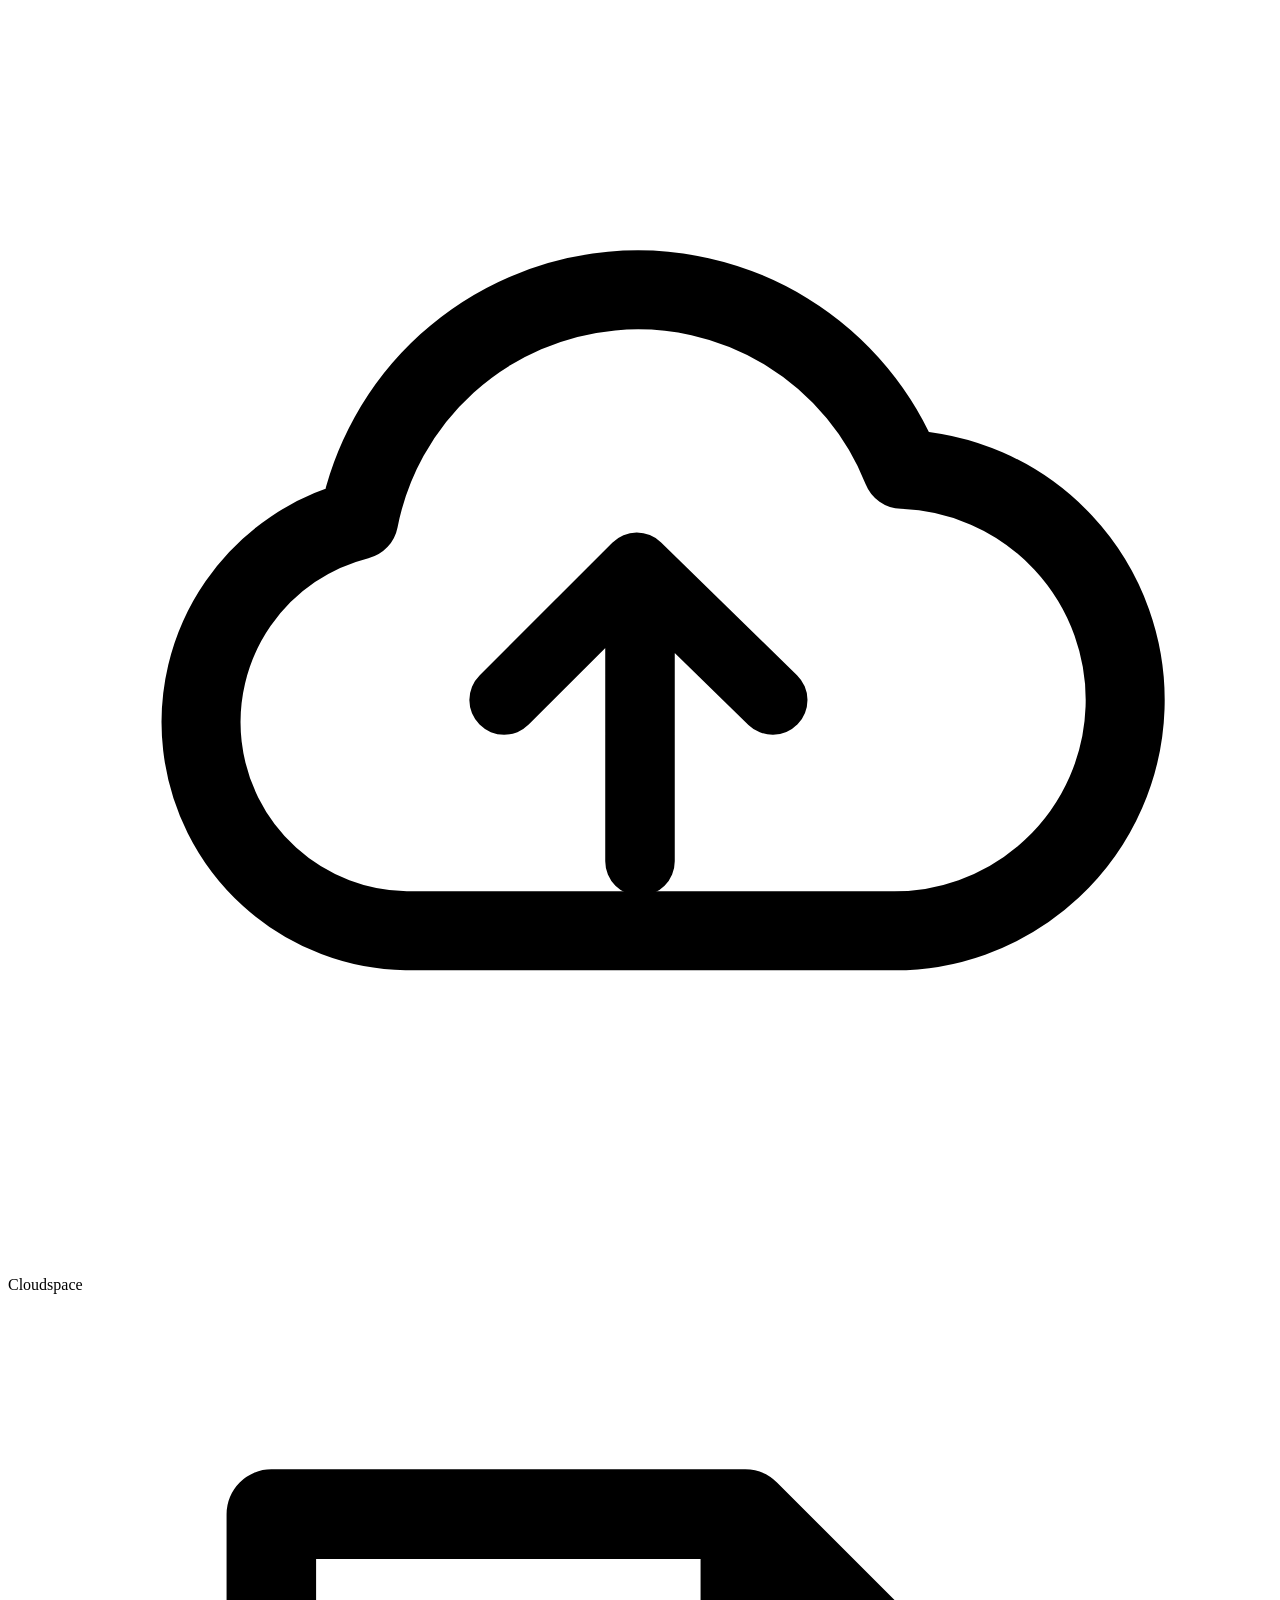
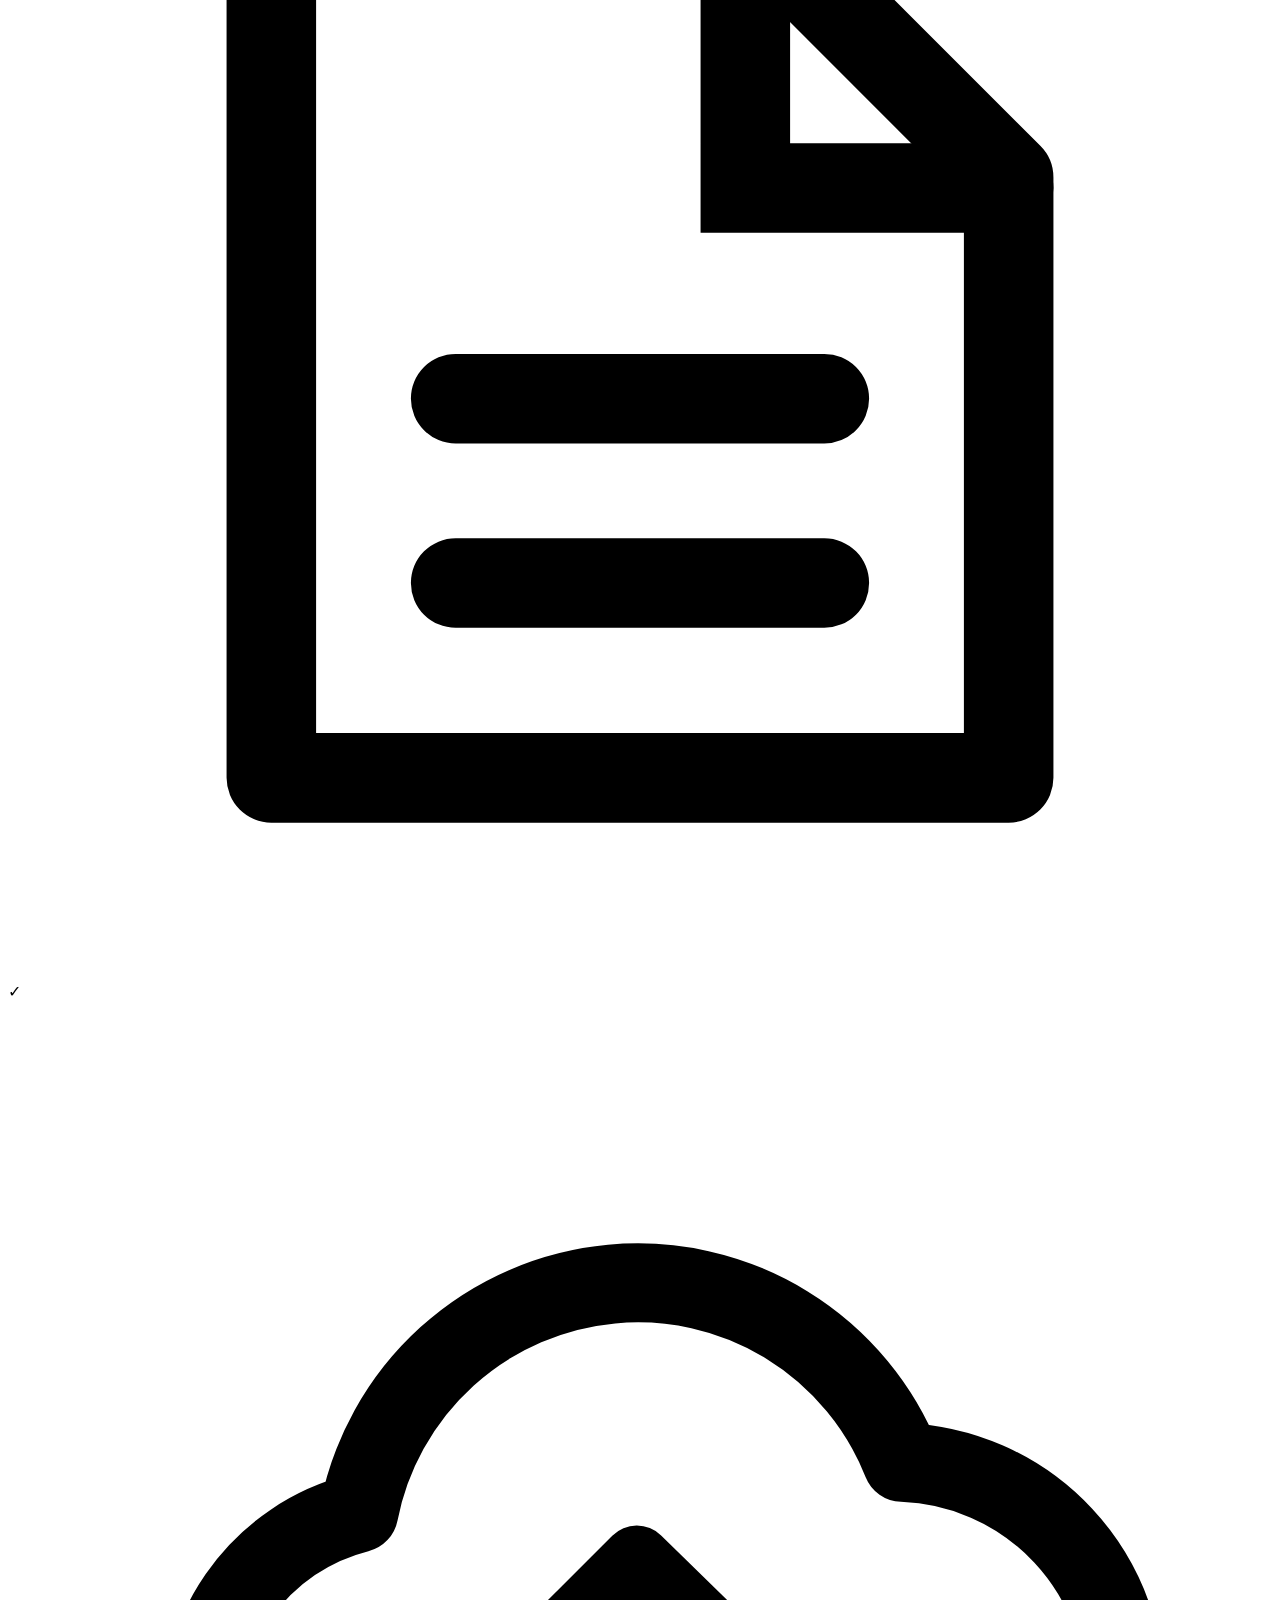
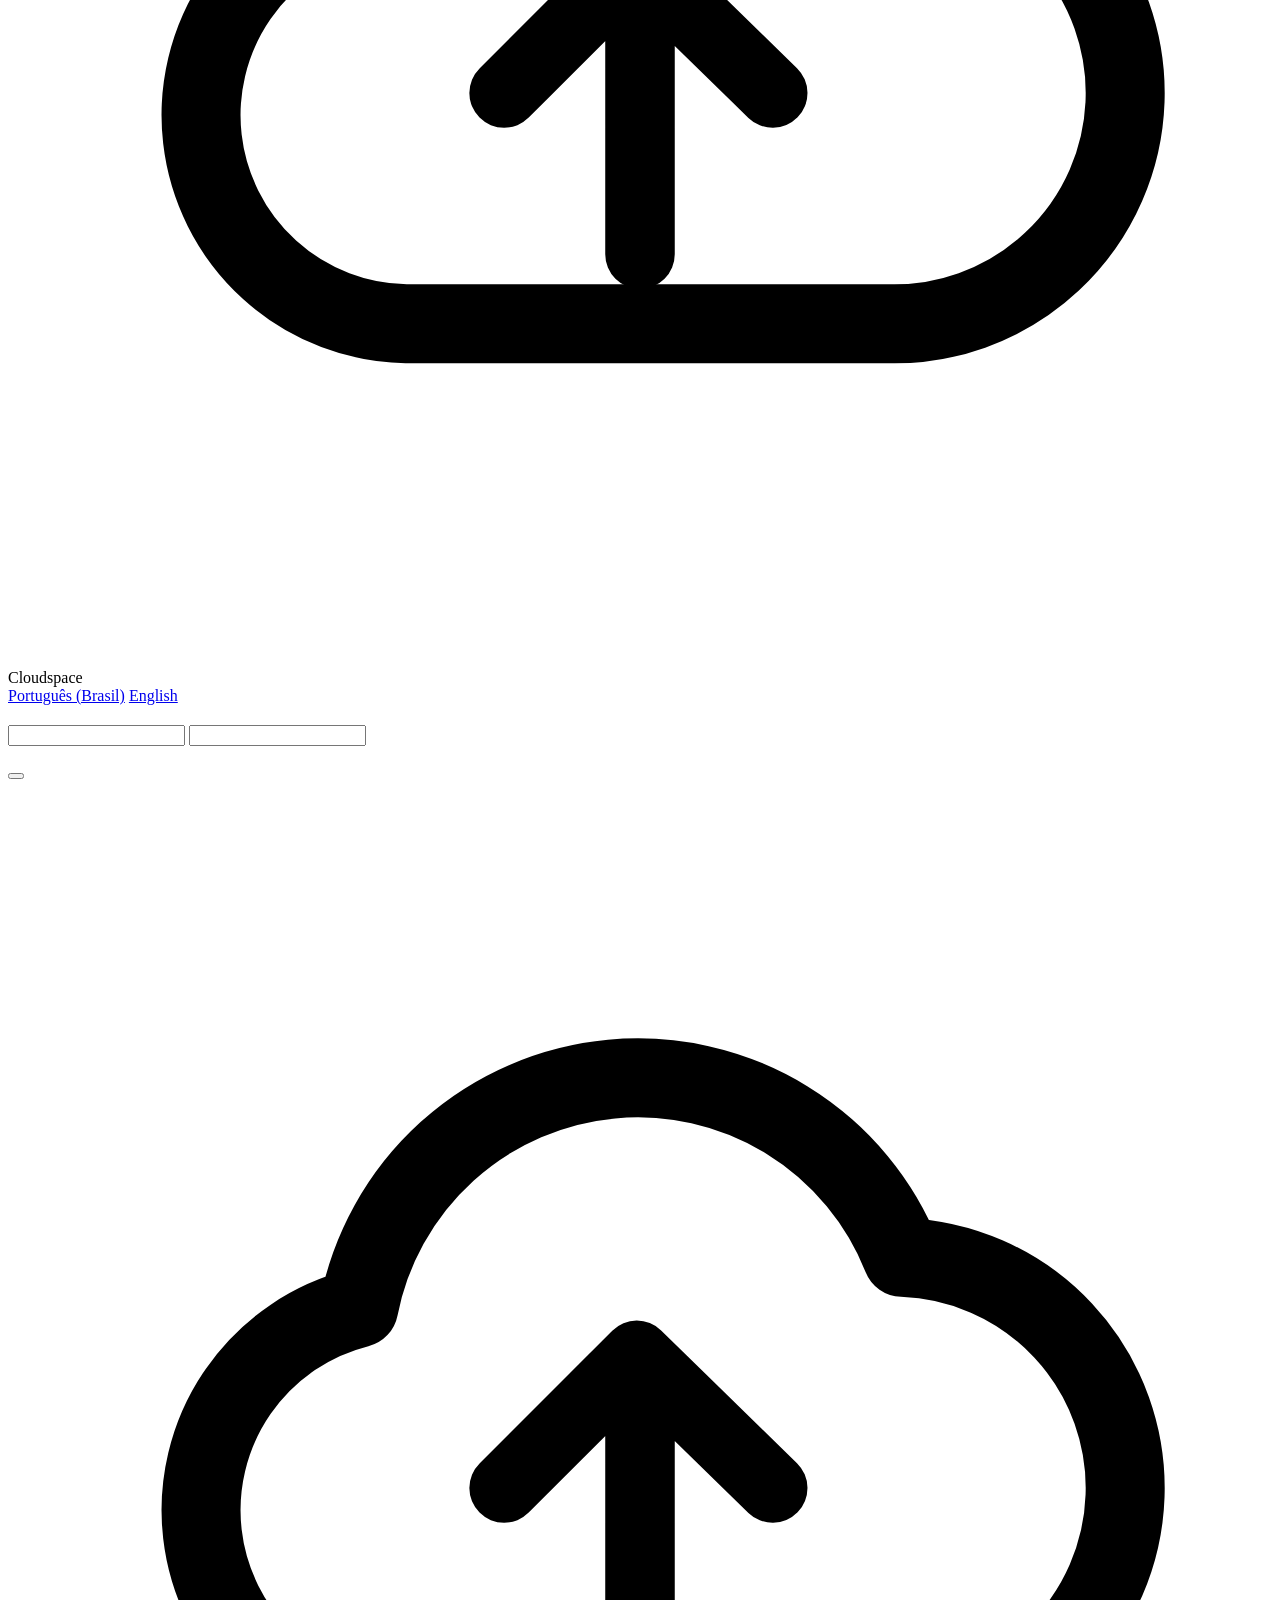
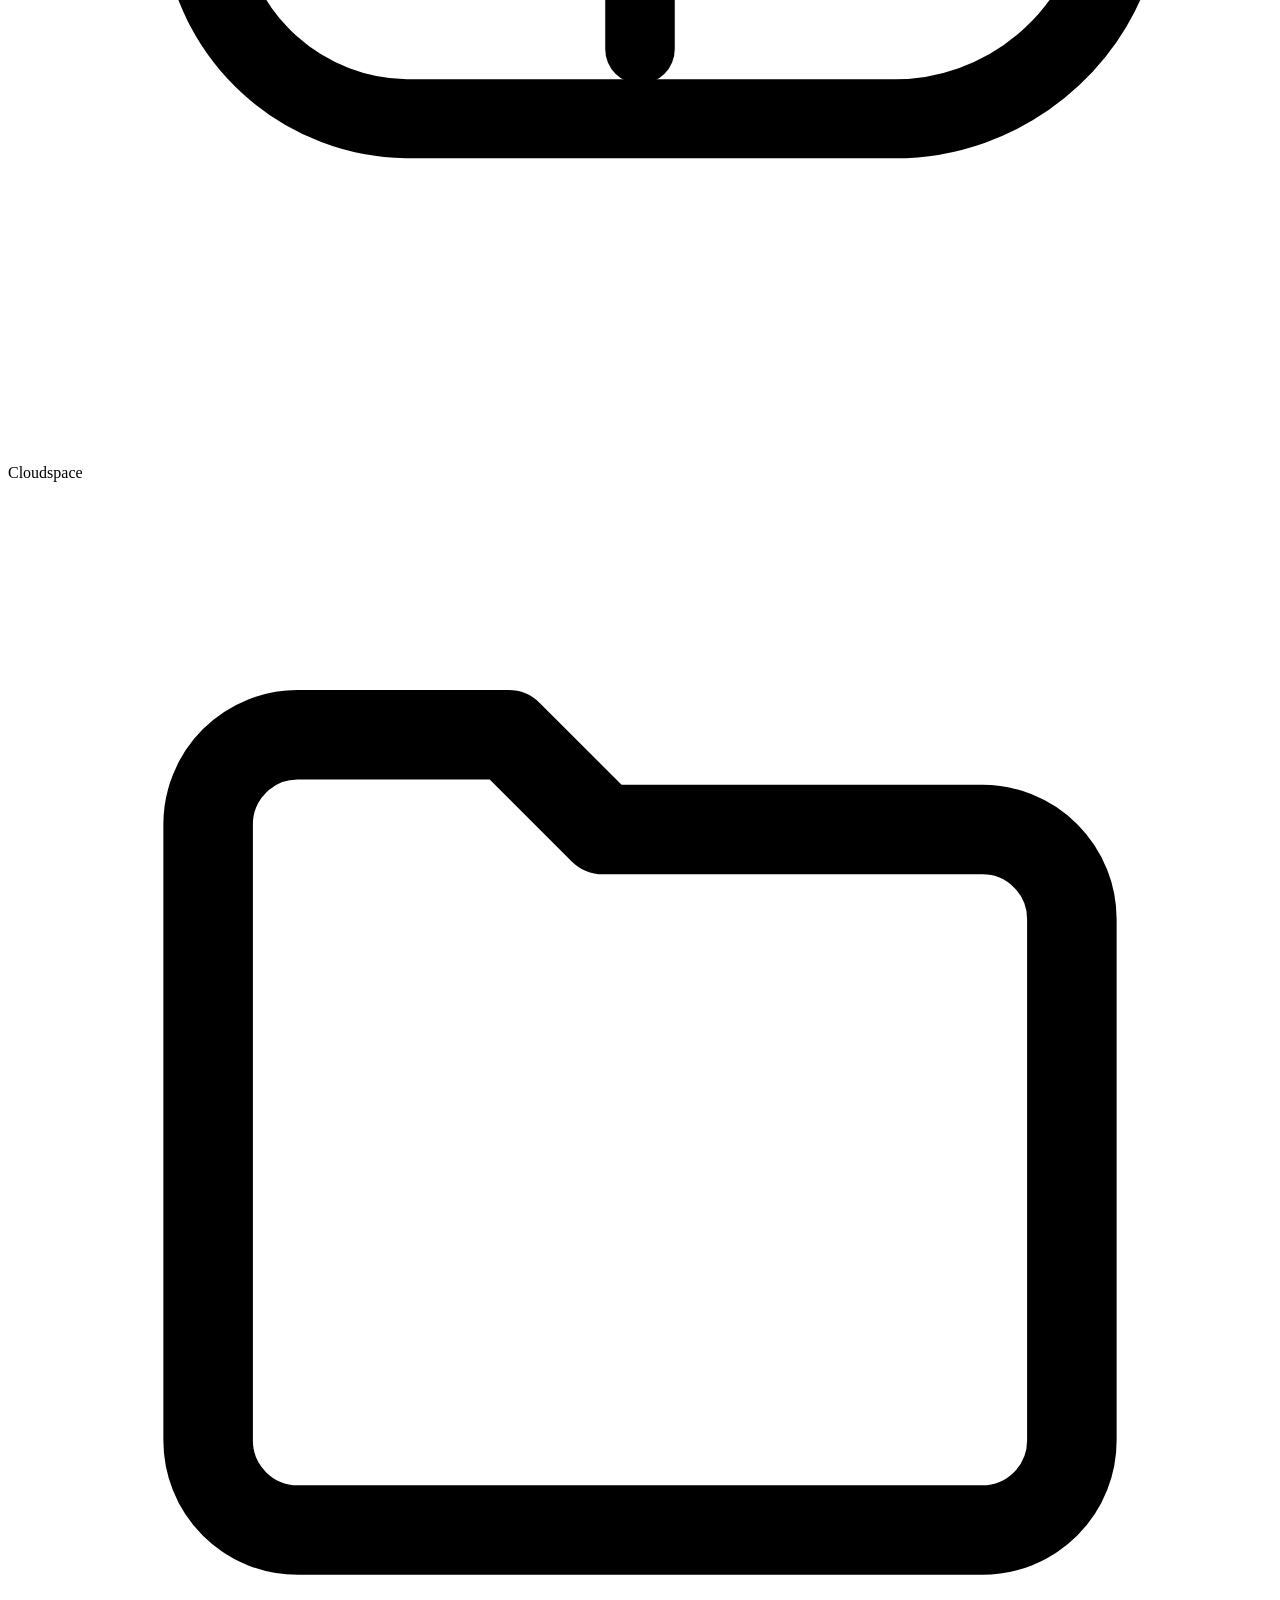
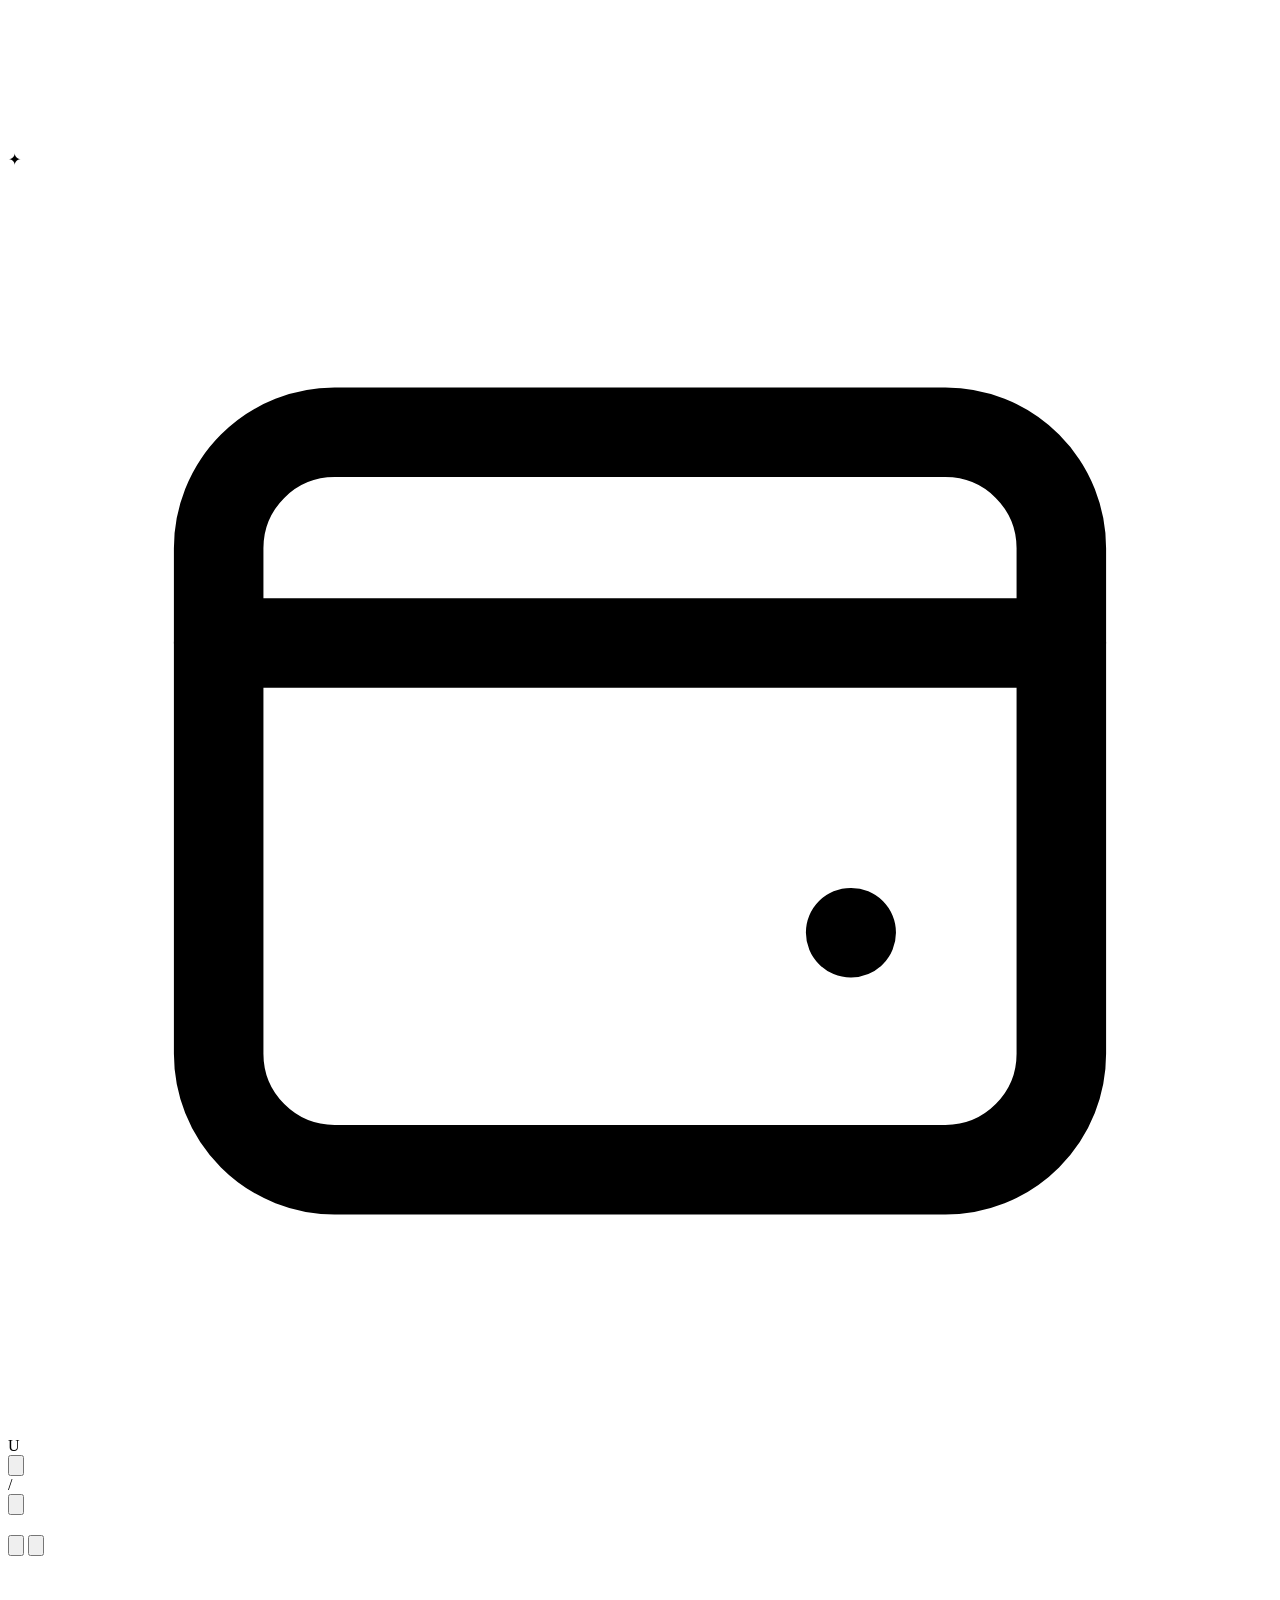
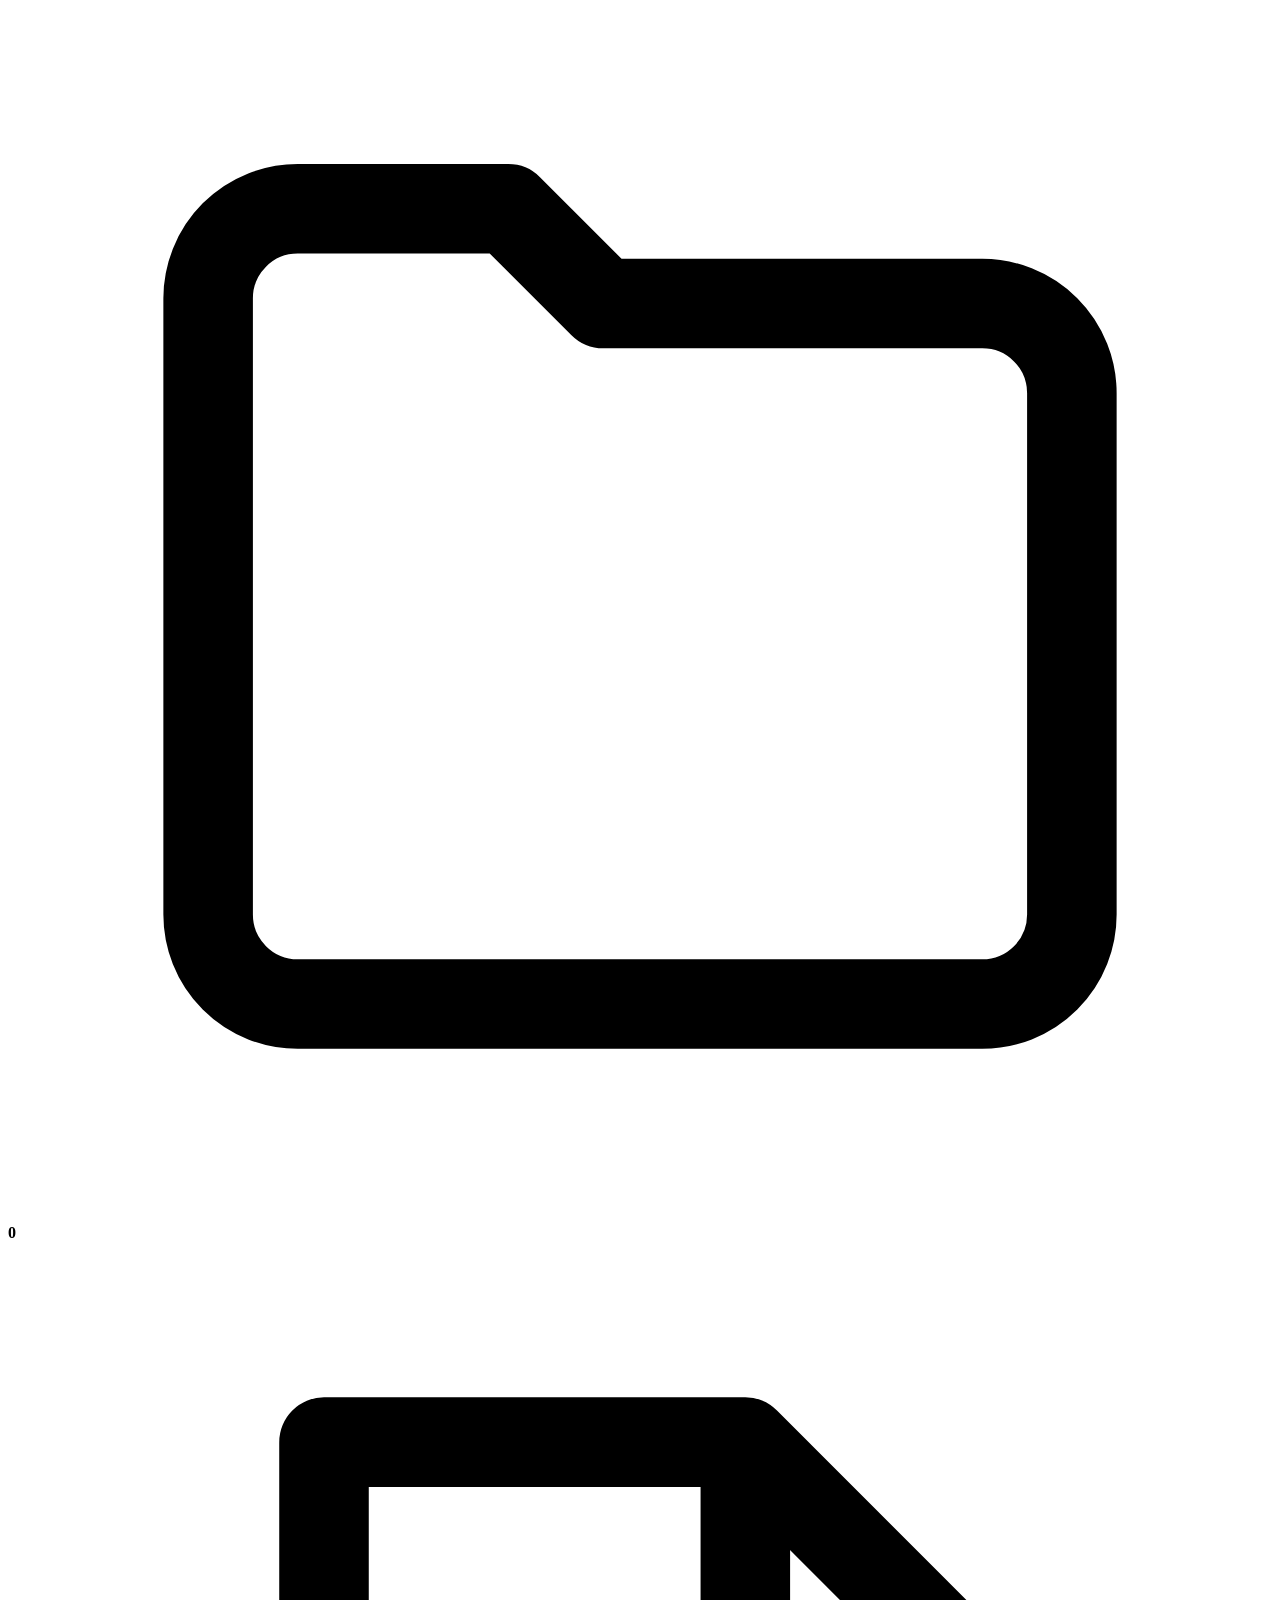
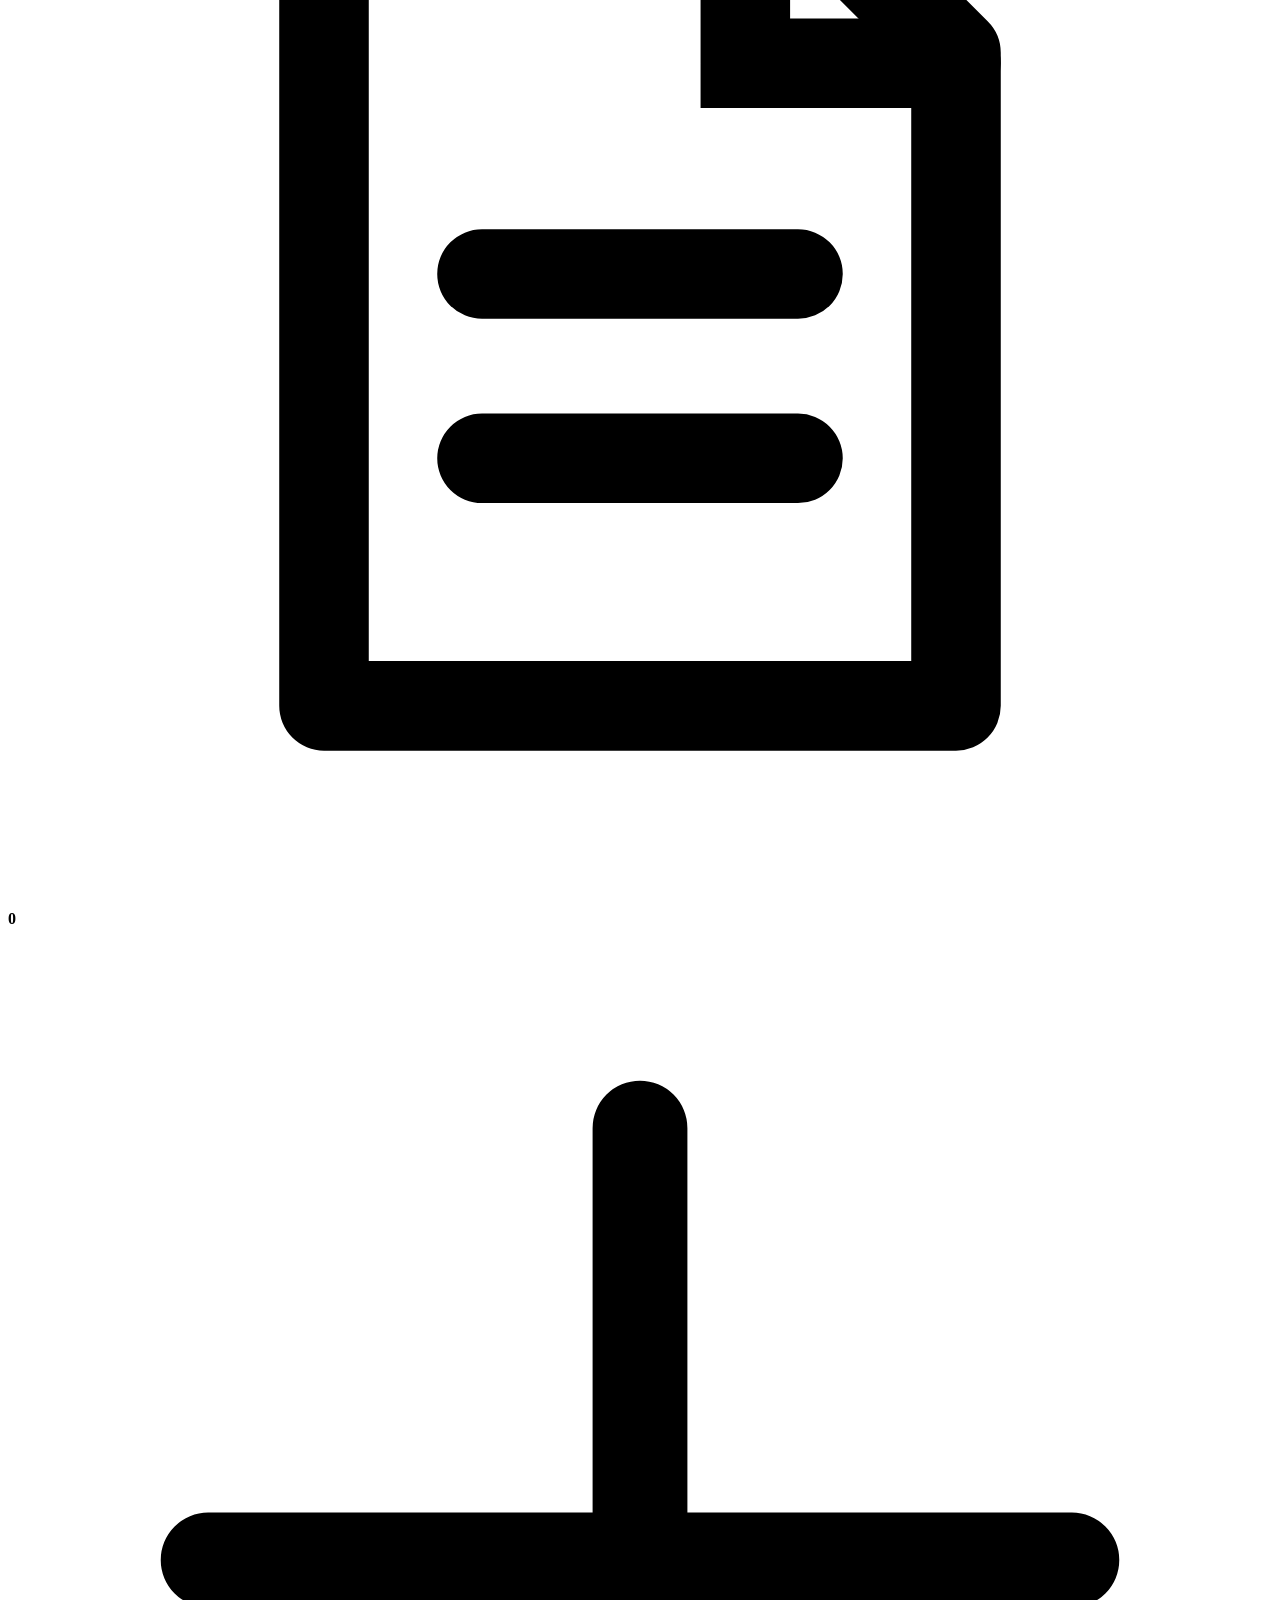
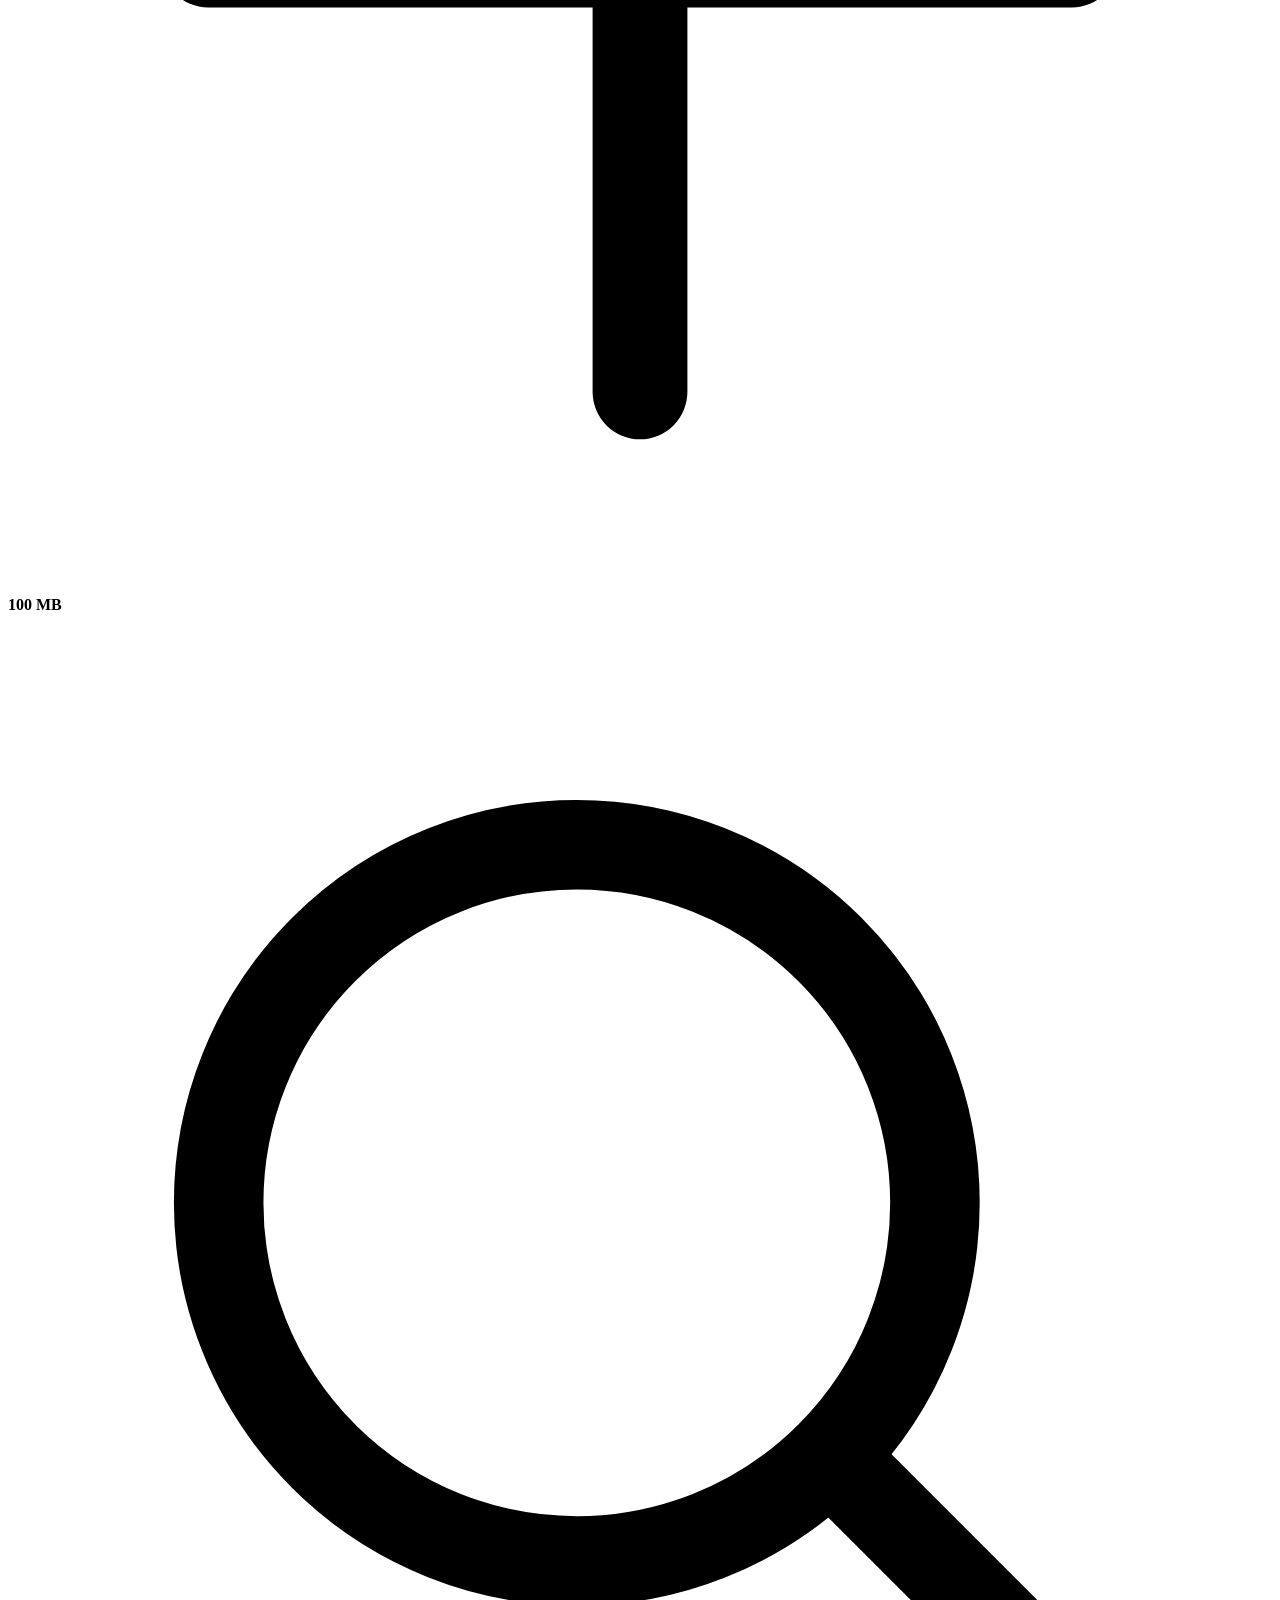
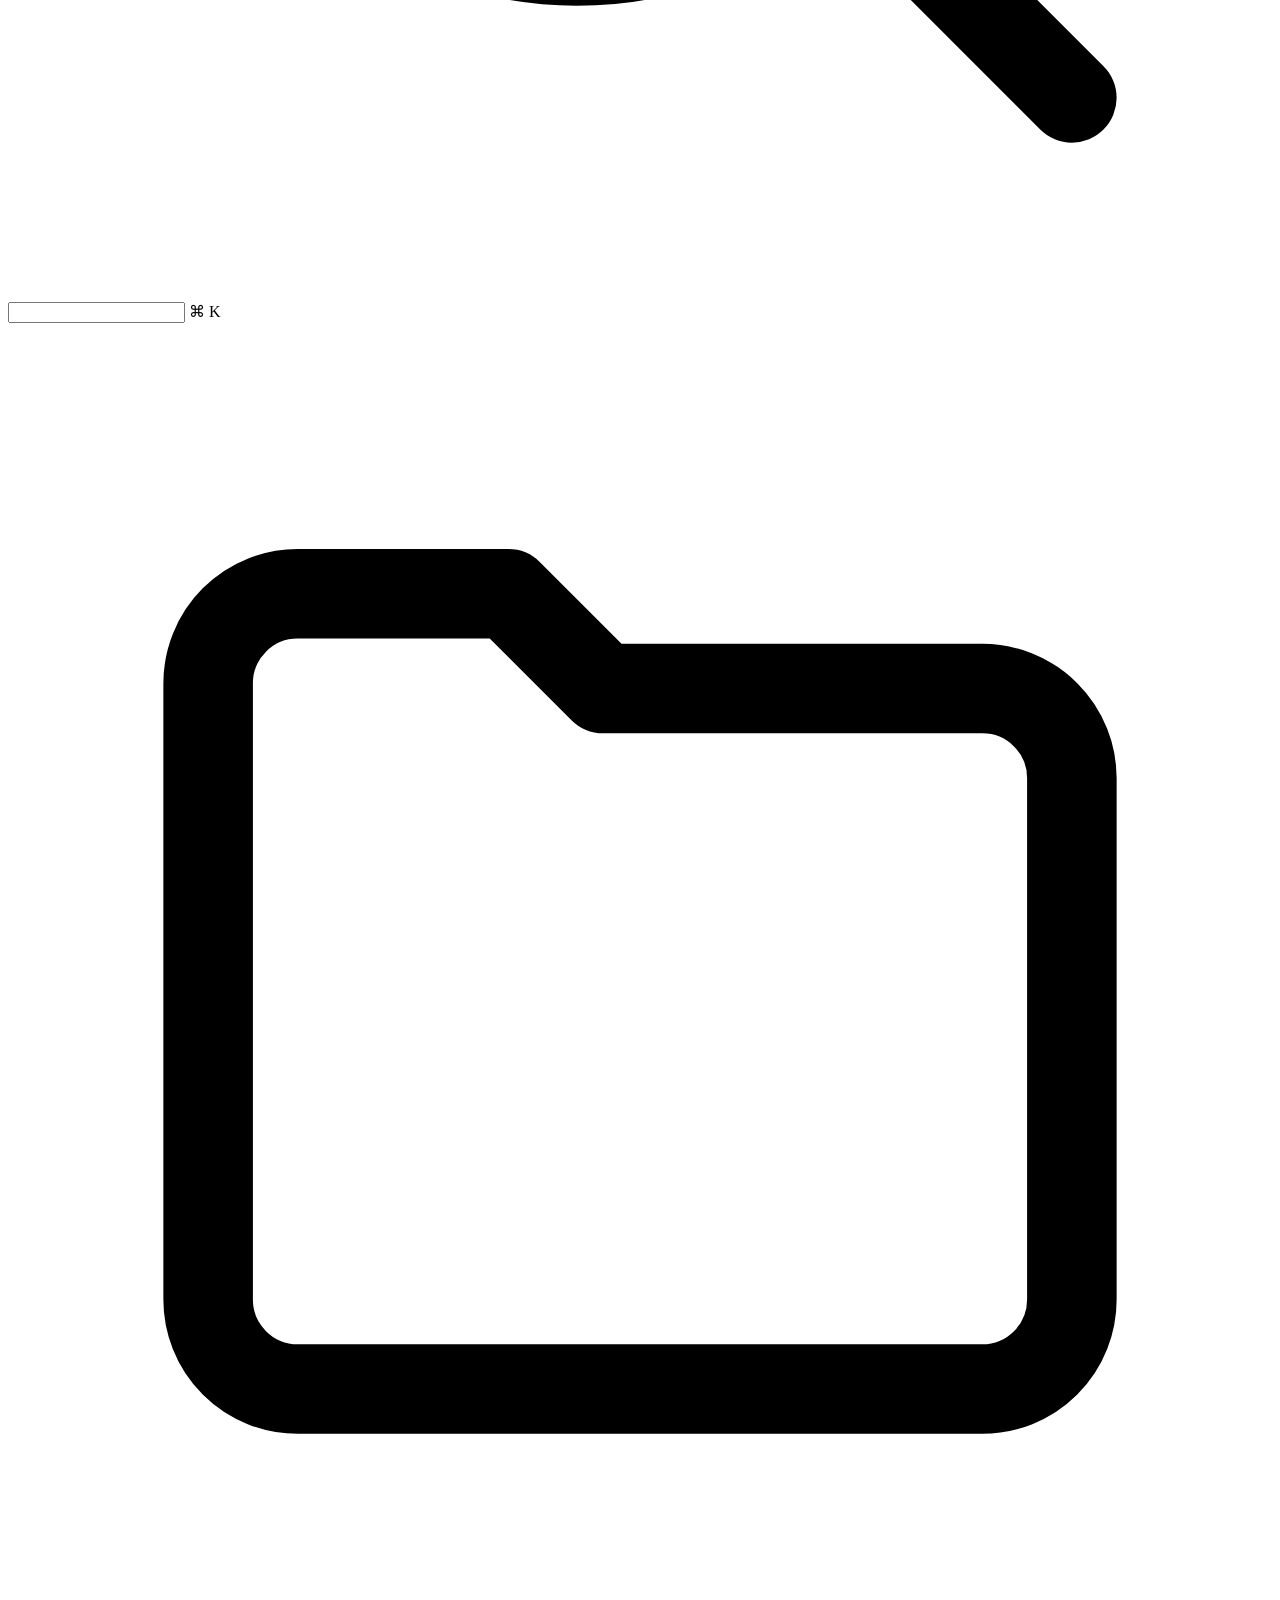
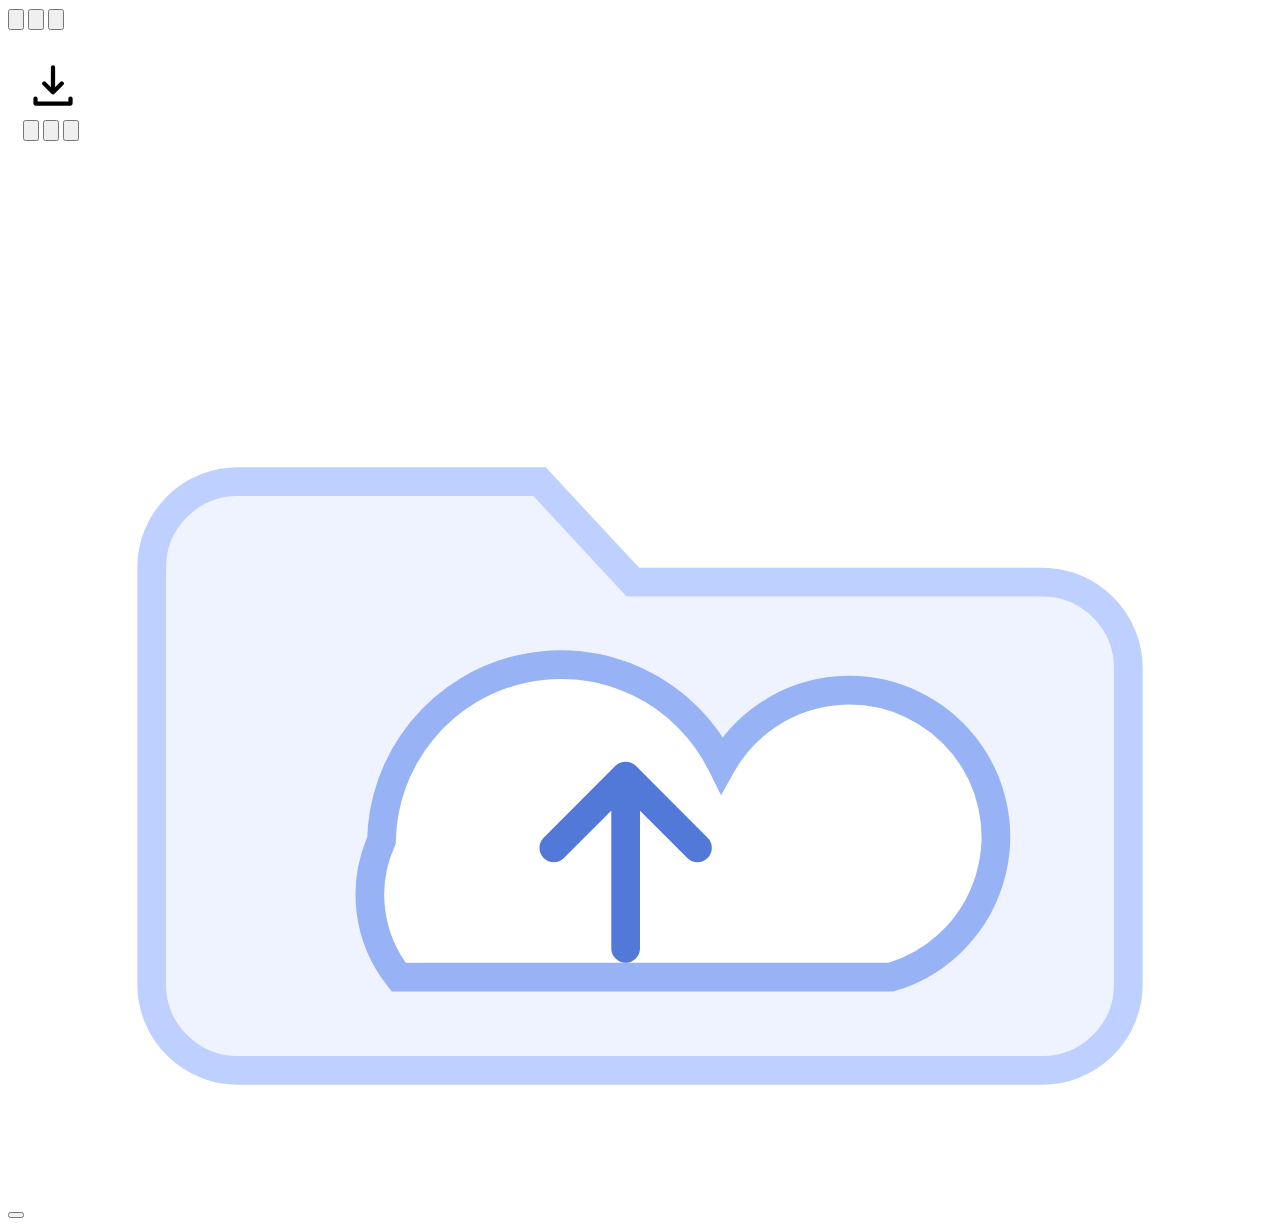
<file: backend/src/main/resources/templates/index.html>
<!doctype html>
<html lang="pt-BR" th:lang="${#locale.toLanguageTag()}" xmlns:th="http://www.thymeleaf.org">
<head>
  <meta charset="utf-8">
  <meta name="viewport" content="width=device-width, initial-scale=1">
  <meta name="theme-color" content="#f6f8fc">
  <title th:text="#{app.title}"></title>
  <link rel="stylesheet" th:href="@{/assets/styles.css}">
  <script th:if="${currentUser != null}" type="module" th:src="@{/assets/app.js}"></script>
  <script type="module" th:src="@{/assets/validation.js}"></script>
</head>
<body>
  <div id="toast-region" class="toast-region" aria-live="polite" aria-atomic="true">
    <div class="toast" th:if="${notice}" th:text="#{${notice}}"></div>
  </div>

  <main id="auth-view" class="auth-shell" th:if="${currentUser == null}">
    <section class="auth-story">
      <a class="brand brand-light" th:href="@{/}" th:aria-label="#{app.home}">
        <span class="brand-mark" aria-hidden="true">
          <svg viewBox="0 0 40 40" fill="none">
            <path d="M12.6 29.2h15.2a7.3 7.3 0 0 0 .5-14.6 9 9 0 0 0-17.2 1.6 6.6 6.6 0 0 0 1.5 13Z" stroke="currentColor" stroke-width="2.5" stroke-linecap="round" stroke-linejoin="round"/>
            <path d="m15.7 21.9 4.2-4.2 4.3 4.2M20 18v9" stroke="currentColor" stroke-width="2.2" stroke-linecap="round" stroke-linejoin="round"/>
          </svg>
        </span>
        <span>Cloudspace</span>
      </a>
      <div class="story-copy">
        <p class="eyebrow" th:text="#{auth.story.eyebrow}"></p>
        <h1 th:text="#{auth.story.title}"></h1>
        <p th:text="#{auth.story.description}"></p>
      </div>
      <div class="story-orbit orbit-one"></div>
      <div class="story-orbit orbit-two"></div>
      <div class="story-card" aria-hidden="true">
        <div class="story-card-icon">
          <svg viewBox="0 0 24 24" fill="none"><path d="M5 3.8h9l5 5v11.4H5V3.8Z" stroke="currentColor" stroke-width="1.7" stroke-linejoin="round"/><path d="M14 4v5h5M8.5 13h7M8.5 16.5h7" stroke="currentColor" stroke-width="1.7" stroke-linecap="round"/></svg>
        </div>
        <div><strong th:text="#{auth.story.card_title}"></strong><span th:text="#{auth.story.card_description}"></span></div>
        <span class="story-card-check">✓</span>
      </div>
      <div class="story-dots" aria-hidden="true"></div>
    </section>

    <section class="auth-panel">
      <div class="auth-panel-inner">
        <div class="auth-mobile-brand">
          <a class="brand" th:href="@{/}">
            <span class="brand-mark" aria-hidden="true">
              <svg viewBox="0 0 40 40" fill="none"><path d="M12.6 29.2h15.2a7.3 7.3 0 0 0 .5-14.6 9 9 0 0 0-17.2 1.6 6.6 6.6 0 0 0 1.5 13Z" stroke="currentColor" stroke-width="2.5" stroke-linecap="round" stroke-linejoin="round"/><path d="m15.7 21.9 4.2-4.2 4.3 4.2M20 18v9" stroke="currentColor" stroke-width="2.2" stroke-linecap="round" stroke-linejoin="round"/></svg>
            </span>
            <span>Cloudspace</span>
          </a>
        </div>
        <nav class="language-switch" th:fragment="languageSwitch" th:aria-label="#{language.label}">
          <a href="?lang=pt-BR" lang="pt-BR" hreflang="pt-BR"
             th:aria-current="${#locale.toLanguageTag() == 'pt-BR' ? 'true' : null}">Português (Brasil)</a>
          <a href="?lang=en" lang="en" hreflang="en"
             th:aria-current="${#locale.toLanguageTag() == 'en' ? 'true' : null}">English</a>
        </nav>
        <div class="auth-heading">
          <span class="eyebrow" id="auth-eyebrow" th:text="${registering} ? #{auth.register.eyebrow} : #{auth.login.eyebrow}"></span>
          <h2 id="auth-title" th:text="${registering} ? #{auth.register.title} : #{auth.login.title}"></h2>
          <p id="auth-description" th:text="${registering} ? #{auth.register.description} : #{auth.login.description}"></p>
        </div>
        <nav class="auth-tabs" th:aria-label="#{auth.access}">
          <a class="auth-tab" th:href="@{/login}" th:classappend="${!registering ? 'is-active' : ''}" th:text="#{auth.login.submit}"></a>
          <a class="auth-tab" th:href="@{/register}" th:classappend="${registering ? 'is-active' : ''}" th:text="#{auth.register.submit}"></a>
        </nav>
        <form id="auth-form" class="auth-form" method="post" th:action="${registering} ? @{/register} : @{/login}">
          <p class="field-hint field-hint-error" role="alert" th:each="error : ${formErrors}" th:text="${error}"></p>
          <label class="field-label" for="auth-email" th:text="#{auth.email}"></label>
          <input id="auth-email" name="email" type="email" autocomplete="email" th:value="${email}" maxlength="320"
                 th:data-validation-required="#{validation.email.required}"
                 th:data-validation-type="#{validation.email.invalid}"
                 th:data-validation-length="#{validation.email.length}" th:placeholder="#{auth.email.placeholder}" required>
          <label class="field-label" for="auth-password" th:text="#{auth.password}"></label>
          <input id="auth-password" name="password" type="password" th:autocomplete="${registering ? 'new-password' : 'current-password'}" th:attr="minlength=${registering ? 12 : null}" maxlength="128"
                 th:data-validation-required="#{validation.password.required}"
                 th:data-validation-length="${registering} ? #{validation.password.register_length} : #{validation.password.login_length}"
                 th:placeholder="#{auth.password.placeholder}" required>
          <p id="password-hint" class="field-hint" th:if="${registering}" th:text="#{auth.register.password_hint}"></p>
          <button id="auth-submit" class="button button-primary button-wide" type="submit" th:text="${registering} ? #{auth.register.submit} : #{auth.login.submit}"></button>
          <a class="recovery-link" th:unless="${registering}" th:href="@{/forgot-password}" th:text="#{auth.forgot.link}"></a>
          <p class="auth-privacy" th:text="#{auth.privacy}"></p>
        </form>
      </div>
      <footer class="auth-footer" th:text="#{auth.footer}"></footer>
    </section>
  </main>

  <div id="app-view" class="app-shell" th:if="${currentUser != null}"
       th:attr="data-folder-id=${currentFolder?.id},data-api-base=@{/api},data-login-url=@{/login}">
    <aside class="sidebar">
      <a class="brand sidebar-brand" th:href="@{/}" th:aria-label="#{app.home}">
        <span class="brand-mark" aria-hidden="true">
          <svg viewBox="0 0 40 40" fill="none"><path d="M12.6 29.2h15.2a7.3 7.3 0 0 0 .5-14.6 9 9 0 0 0-17.2 1.6 6.6 6.6 0 0 0 1.5 13Z" stroke="currentColor" stroke-width="2.5" stroke-linecap="round" stroke-linejoin="round"/><path d="m15.7 21.9 4.2-4.2 4.3 4.2M20 18v9" stroke="currentColor" stroke-width="2.2" stroke-linecap="round" stroke-linejoin="round"/></svg>
        </span>
        <span>Cloudspace</span>
      </a>

      <a id="nav-my-files" class="side-link is-selected" th:href="@{/files}">
        <svg viewBox="0 0 24 24" fill="none" aria-hidden="true"><path d="M3.8 6.5A1.7 1.7 0 0 1 5.5 4.8h4l1.8 1.8h7.2a1.7 1.7 0 0 1 1.7 1.7v9.9a1.7 1.7 0 0 1-1.7 1.7H5.5a1.7 1.7 0 0 1-1.7-1.7V6.5Z" stroke="currentColor" stroke-width="1.7" stroke-linejoin="round"/></svg>
        <span th:text="#{files.title}"></span>
      </a>

      <div class="sidebar-section-label" th:text="#{workspace.section}"></div>
      <div class="sidebar-note">
        <span class="sidebar-note-icon">✦</span>
        <div><strong th:text="#{workspace.private_title}"></strong><span th:text="#{workspace.private_note}"></span></div>
      </div>

      <div class="sidebar-bottom">
        <div class="sidebar-storage">
          <div class="storage-icon">
            <svg viewBox="0 0 24 24" fill="none" aria-hidden="true"><path d="M4 7.2A2.2 2.2 0 0 1 6.2 5h11.6A2.2 2.2 0 0 1 20 7.2v9.6a2.2 2.2 0 0 1-2.2 2.2H6.2A2.2 2.2 0 0 1 4 16.8V7.2Z" stroke="currentColor" stroke-width="1.7"/><path d="M4 9h16M16 14.5h.01" stroke="currentColor" stroke-width="1.7" stroke-linecap="round"/></svg>
          </div>
          <div><strong th:text="#{workspace.local_storage}"></strong><span th:text="#{workspace.managed}"></span></div>
        </div>
        <div class="account-row">
          <span id="user-avatar" class="avatar" th:text="${#strings.toUpperCase(#strings.substring(currentUser.email, 0, 1))}">U</span>
          <span id="user-email" class="account-email" th:text="${currentUser.email}"></span>
          <form method="post" th:action="@{/logout}">
            <button id="logout-button" class="icon-button logout-button" type="submit" th:title="#{auth.logout}" th:aria-label="#{auth.logout}">
            <svg viewBox="0 0 24 24" fill="none" aria-hidden="true"><path d="M10 5H6.5A1.5 1.5 0 0 0 5 6.5v11A1.5 1.5 0 0 0 6.5 19H10M15.5 16l4-4-4-4M19 12H9" stroke="currentColor" stroke-width="1.8" stroke-linecap="round" stroke-linejoin="round"/></svg>
          </button>
          </form>
        </div>
      </div>
    </aside>

    <main class="main-panel">
      <header class="topbar">
        <nav class="breadcrumbs" id="breadcrumbs" th:aria-label="#{workspace.location}">
          <a class="breadcrumb-button" th:href="@{/files}" th:classappend="${currentFolder == null ? 'is-current' : ''}" th:text="#{files.title}"></a>
          <th:block th:each="part, position : ${breadcrumbs}">
            <span class="breadcrumb-separator" aria-hidden="true">/</span>
            <a class="breadcrumb-button" th:href="@{/folders/{id}(id=${part.id})}" th:text="${part.name}"
               th:classappend="${position.last ? 'is-current' : ''}"></a>
          </th:block>
        </nav>
        <div class="topbar-right">
          <a class="profile-nav" th:href="@{/profile}" th:text="#{profile.title}"></a>
          <nav th:replace="~{::languageSwitch}"></nav>
          <span class="secure-label"><span class="secure-dot"></span><span th:text="#{workspace.secure}"></span></span>
          <form method="post" th:action="@{/logout}">
            <button id="mobile-logout" class="icon-button mobile-logout" type="submit" th:aria-label="#{auth.logout}" th:title="#{auth.logout}">
            <svg viewBox="0 0 24 24" fill="none" aria-hidden="true"><path d="M10 5H6.5A1.5 1.5 0 0 0 5 6.5v11A1.5 1.5 0 0 0 6.5 19H10M15.5 16l4-4-4-4M19 12H9" stroke="currentColor" stroke-width="1.8" stroke-linecap="round" stroke-linejoin="round"/></svg>
          </button>
          </form>
        </div>
      </header>

      <div id="drop-area" class="workspace-content">
        <section class="page-heading">
          <div>
            <p class="eyebrow" id="page-eyebrow" th:text="${currentFolder == null} ? #{workspace.root_eyebrow} : #{workspace.folder_eyebrow}"></p>
            <h1 id="page-title" th:text="${currentFolder != null} ? ${currentFolder.name} : #{files.title}"></h1>
            <p id="page-description" th:text="${currentFolder == null} ? #{workspace.root_description} : #{workspace.folder_description}"></p>
          </div>
          <div class="page-actions">
            <button id="new-folder-button" class="button button-secondary" type="button">
              <svg viewBox="0 0 24 24" fill="none" aria-hidden="true"><path d="M3.8 7A1.8 1.8 0 0 1 5.6 5.2h4l1.8 1.8h7A1.8 1.8 0 0 1 20.2 8.8v8.6a1.8 1.8 0 0 1-1.8 1.8H5.6a1.8 1.8 0 0 1-1.8-1.8V7Z" stroke="currentColor" stroke-width="1.7" stroke-linejoin="round"/><path d="M12 10v5M9.5 12.5h5" stroke="currentColor" stroke-width="1.7" stroke-linecap="round"/></svg>
              <span th:text="#{folders.new}"></span>
            </button>
            <button id="upload-button" class="button button-primary" type="button">
              <svg viewBox="0 0 24 24" fill="none" aria-hidden="true"><path d="M12 15.5V4.8m0 0L8.3 8.5M12 4.8l3.7 3.7M5 14.5v3.7A1.8 1.8 0 0 0 6.8 20h10.4a1.8 1.8 0 0 0 1.8-1.8v-3.7" stroke="currentColor" stroke-width="1.8" stroke-linecap="round" stroke-linejoin="round"/></svg>
              <span th:text="#{files.upload}"></span>
            </button>
            <input id="file-input" type="file" multiple hidden>
          </div>
        </section>

        <section class="stats-grid" th:aria-label="#{workspace.overview}">
          <article class="stat-card">
            <span class="stat-icon stat-icon-blue">
              <svg viewBox="0 0 24 24" fill="none" aria-hidden="true"><path d="M3.8 6.5A1.7 1.7 0 0 1 5.5 4.8h4l1.8 1.8h7.2a1.7 1.7 0 0 1 1.7 1.7v9.9a1.7 1.7 0 0 1-1.7 1.7H5.5a1.7 1.7 0 0 1-1.7-1.7V6.5Z" stroke="currentColor" stroke-width="1.7" stroke-linejoin="round"/></svg>
            </span>
            <span class="stat-label" th:text="#{workspace.folder_count}"></span>
            <strong id="folder-count" class="stat-value" th:text="${#numbers.formatInteger(folders.size(), 1, 'DEFAULT')}">0</strong>
          </article>
          <article class="stat-card">
            <span class="stat-icon stat-icon-violet">
              <svg viewBox="0 0 24 24" fill="none" aria-hidden="true"><path d="M6 3.8h8l4 4v12.4H6V3.8Z" stroke="currentColor" stroke-width="1.7" stroke-linejoin="round"/><path d="M14 4v4h4M9 12h6M9 15.5h6" stroke="currentColor" stroke-width="1.7" stroke-linecap="round"/></svg>
            </span>
            <span class="stat-label" th:text="#{workspace.file_count}"></span>
            <strong id="file-count" class="stat-value" th:text="${#numbers.formatInteger(files.size(), 1, 'DEFAULT')}">0</strong>
          </article>
          <article class="stat-card stat-card-wide">
            <span class="stat-icon stat-icon-green">
              <svg viewBox="0 0 24 24" fill="none" aria-hidden="true"><path d="M12 3.8v16.4M3.8 12h16.4" stroke="currentColor" stroke-width="1.8" stroke-linecap="round"/></svg>
            </span>
            <span class="stat-label" th:text="#{workspace.upload_limit}"></span>
            <strong class="stat-value">100 MB <small th:text="#{workspace.per_file}"></small></strong>
          </article>
        </section>

        <section class="file-browser">
          <div class="browser-toolbar">
            <div class="browser-title">
              <h2 th:text="#{workspace.contents}"></h2>
              <span id="contents-count" class="count-pill" th:text="${itemCount == 1} ? #{workspace.item.count(${#numbers.formatInteger(itemCount, 1, 'DEFAULT')})} : #{workspace.items.count(${#numbers.formatInteger(itemCount, 1, 'DEFAULT')})}"></span>
            </div>
            <label class="search-box">
              <svg viewBox="0 0 24 24" fill="none" aria-hidden="true"><circle cx="10.8" cy="10.8" r="6.8" stroke="currentColor" stroke-width="1.7"/><path d="m16 16 4.2 4.2" stroke="currentColor" stroke-width="1.7" stroke-linecap="round"/></svg>
              <input id="search-input" type="search" th:aria-label="#{workspace.search}" th:placeholder="#{workspace.search}" autocomplete="off">
              <span class="search-shortcut">⌘ K</span>
            </label>
          </div>

          <section id="folders-section" class="folders-section" th:hidden="${folders.isEmpty()}">
            <div class="section-heading">
              <h3 th:text="#{folders.heading}"></h3>
              <span id="folders-section-count" class="section-count" th:text="${#numbers.formatInteger(folders.size(), 1, 'DEFAULT')}"></span>
            </div>
            <div id="folder-grid" class="folder-grid">
              <article class="folder-card" th:each="folder : ${folders}" th:attr="data-item-id=${folder.id},data-item-name=${folder.name}">
                <a class="folder-open" th:href="@{/folders/{id}(id=${folder.id})}" th:aria-label="#{folders.open_named(${folder.name})}">
                  <span class="folder-symbol" aria-hidden="true">
                    <svg viewBox="0 0 24 24" fill="none"><path d="M3.8 6.5A1.7 1.7 0 0 1 5.5 4.8h4l1.8 1.8h7.2a1.7 1.7 0 0 1 1.7 1.7v9.9a1.7 1.7 0 0 1-1.7 1.7H5.5a1.7 1.7 0 0 1-1.7-1.7V6.5Z" stroke="currentColor" stroke-width="1.7" stroke-linejoin="round"/></svg>
                  </span>
                  <span class="folder-copy"><strong th:text="${folder.name}"></strong><span th:text="#{folders.open}"></span></span>
                </a>
                <div class="folder-actions">
                  <button class="tiny-action" type="button" data-folder-action="rename" th:aria-label="#{button.rename_named(${folder.name})}" th:title="#{button.rename}">
                    <svg viewBox="0 0 24 24" fill="none"><path d="m14.2 5.2 4.6 4.6M4.8 19.2l4.2-.9L19 8.3a2 2 0 0 0-2.8-2.8l-10 10-.9 3.7Z" stroke="currentColor" stroke-width="1.6" stroke-linecap="round" stroke-linejoin="round"/></svg>
                  </button>
                  <button class="tiny-action" type="button" data-folder-action="move" th:aria-label="#{button.move_named(${folder.name})}" th:title="#{button.move}">
                    <svg viewBox="0 0 24 24" fill="none"><path d="M4 12h15m-5-5 5 5-5 5" stroke="currentColor" stroke-width="1.7" stroke-linecap="round" stroke-linejoin="round"/></svg>
                  </button>
                  <button class="tiny-action danger" type="button" data-folder-action="delete" th:aria-label="#{button.delete_named(${folder.name})}" th:title="#{button.delete}">
                    <svg viewBox="0 0 24 24" fill="none"><path d="M5 7h14M9 7V4.8h6V7m2 0-.8 12H7.8L7 7m3.5 3v5.5m3-5.5v5.5" stroke="currentColor" stroke-width="1.6" stroke-linecap="round" stroke-linejoin="round"/></svg>
                  </button>
                </div>
              </article>
            </div>
          </section>

          <div id="files-section" class="files-section" th:hidden="${files.isEmpty()}">
            <div class="section-heading file-section-heading">
              <h3 th:text="#{files.heading}"></h3>
              <span id="files-section-count" class="section-count" th:text="${#numbers.formatInteger(files.size(), 1, 'DEFAULT')}"></span>
            </div>
            <div class="table-scroll">
              <table class="file-table">
                <thead>
                  <tr>
                    <th scope="col" th:text="#{files.name}"></th>
                    <th scope="col" th:text="#{files.size}"></th>
                    <th scope="col" th:text="#{files.updated}"></th>
                    <th scope="col"><span class="sr-only" th:text="#{files.actions}"></span></th>
                  </tr>
                </thead>
                <tbody id="file-table-body">
                    <tr th:each="file : ${files}" th:attr="data-item-id=${file.id},data-item-name=${file.name}">
                      <td>
                        <div class="file-name-cell">
                          <span class="file-type-icon" th:with="name=${#strings.toLowerCase(file.name)}"
                                th:classappend="${#strings.endsWith(name, '.pdf') ? 'type-pdf' :
                                  (#strings.endsWith(name, '.png') or #strings.endsWith(name, '.jpg') or #strings.endsWith(name, '.jpeg')
                                    or #strings.endsWith(name, '.gif') or #strings.endsWith(name, '.webp') or #strings.endsWith(name, '.svg')
                                    ? 'type-image' :
                                  (#strings.endsWith(name, '.zip') or #strings.endsWith(name, '.rar') or #strings.endsWith(name, '.7z')
                                    or #strings.endsWith(name, '.tar') or #strings.endsWith(name, '.gz') ? 'type-archive' : ''))}" aria-hidden="true">
                            <svg viewBox="0 0 24 24" fill="none"><path d="M6 3.8h8l4 4v12.4H6V3.8Z" stroke="currentColor" stroke-width="1.7" stroke-linejoin="round"/><path d="M14 4v4h4M9 12h6M9 15.5h6" stroke="currentColor" stroke-width="1.7" stroke-linecap="round"/></svg>
                          </span>
                          <span class="file-name-copy"><strong th:title="${file.name}" th:text="${file.name}"></strong><span th:text="${file.mimeType}"></span></span>
                        </div>
                      </td>
                      <td th:with="size=${file.sizeBytes}" th:text="${size < 1024 ? #numbers.formatInteger(size, 1, 'DEFAULT') + ' B' :
                          (size < 1048576 ? #numbers.formatDecimal(size / 1024.0, 1, 1) + ' KB' :
                          #numbers.formatDecimal(size / 1048576.0, 1, 1) + ' MB')}"></td>
                      <td class="file-date" th:text="${#temporals.format(file.updatedAt, #messages.msg('format.file_date'))}"></td>
                      <td>
                        <div class="file-actions">
                          <a class="download-link" th:href="@{/api/files/{id}/download(id=${file.id})}">
                            <svg viewBox="0 0 24 24" fill="none" aria-hidden="true"><path d="M12 4.5v10m0 0 3.5-3.5M12 14.5l-3.5-3.5M5 17v2h14v-2" stroke="currentColor" stroke-width="1.7" stroke-linecap="round" stroke-linejoin="round"/></svg>
                            <span th:text="#{files.download}"></span>
                          </a>
                          <button class="tiny-action" type="button" data-file-action="rename" th:aria-label="#{button.rename_named(${file.name})}" th:title="#{button.rename}">
                            <svg viewBox="0 0 24 24" fill="none"><path d="m14.2 5.2 4.6 4.6M4.8 19.2l4.2-.9L19 8.3a2 2 0 0 0-2.8-2.8l-10 10-.9 3.7Z" stroke="currentColor" stroke-width="1.6" stroke-linecap="round" stroke-linejoin="round"/></svg>
                          </button>
                          <button class="tiny-action" type="button" data-file-action="move" th:aria-label="#{button.move_named(${file.name})}" th:title="#{button.move}">
                            <svg viewBox="0 0 24 24" fill="none"><path d="M4 12h15m-5-5 5 5-5 5" stroke="currentColor" stroke-width="1.7" stroke-linecap="round" stroke-linejoin="round"/></svg>
                          </button>
                          <button class="tiny-action danger" type="button" data-file-action="delete" th:aria-label="#{button.delete_named(${file.name})}" th:title="#{button.delete}">
                            <svg viewBox="0 0 24 24" fill="none"><path d="M5 7h14M9 7V4.8h6V7m2 0-.8 12H7.8L7 7m3.5 3v5.5m3-5.5v5.5" stroke="currentColor" stroke-width="1.6" stroke-linecap="round" stroke-linejoin="round"/></svg>
                          </button>
                        </div>
                      </td>
                    </tr>
                </tbody>
              </table>
            </div>
          </div>

          <div id="empty-state" class="empty-state" th:hidden="${itemCount != 0}">
            <div class="empty-illustration">
              <svg viewBox="0 0 88 72" fill="none" aria-hidden="true">
                <path d="M16 23.5h21l6.5 7H72a6 6 0 0 1 6 6v22a6 6 0 0 1-6 6H16a6 6 0 0 1-6-6v-29a6 6 0 0 1 6-6Z" fill="#EEF3FF" stroke="#BDD0FF" stroke-width="2"/>
                <path d="M26 48.5a12.5 12.5 0 0 1 23.7-5.3 10.2 10.2 0 1 1 11.8 14.8H27.2A9.2 9.2 0 0 1 26 48.5Z" fill="white" stroke="#97B2F5" stroke-width="2"/>
                <path d="m38 49 5-5 5 5m-5-5v12" stroke="#5279D8" stroke-width="2" stroke-linecap="round" stroke-linejoin="round"/>
              </svg>
            </div>
            <h3 th:text="${currentFolder == null} ? #{workspace.empty.root} : #{workspace.empty.folder}"></h3>
            <p th:text="#{workspace.empty.hint}"></p>
            <button class="button button-primary" type="button" data-empty-upload th:text="#{workspace.empty.upload}"></button>
          </div>

        </section>

        <div id="drop-overlay" class="drop-overlay" hidden>
          <div class="drop-overlay-card">
            <span class="drop-upload-icon">↑</span>
            <strong th:text="#{workspace.drop.title}"></strong>
            <span th:text="#{workspace.drop.hint}"></span>
          </div>
        </div>
      </div>
    </main>
  </div>

  <dialog th:if="${currentUser != null}" id="action-dialog" class="action-dialog">
    <form id="action-form" class="dialog-form">
      <button id="dialog-close" class="icon-button dialog-close" type="button" th:aria-label="#{button.close}">×</button>
      <p class="eyebrow" id="dialog-eyebrow" th:text="#{workspace.section}"></p>
      <h2 id="dialog-title" th:text="#{folders.create}"></h2>
      <div id="dialog-fields" class="dialog-fields"></div>
      <div class="dialog-actions">
        <button id="dialog-cancel" class="button button-secondary" type="button" th:text="#{button.cancel}"></button>
        <button id="dialog-submit" class="button button-primary" type="submit" th:text="#{button.save}"></button>
      </div>
    </form>
  </dialog>
  <template th:if="${currentUser != null}" id="localized-messages">
    <span data-key="button.save" th:text="#{button.save}"></span>
    <span data-key="button.save_name" th:text="#{button.save_name}"></span>
    <span data-key="error.refresh" th:text="#{error.refresh}"></span>
    <span data-key="error.request_failed" th:text="#{error.request_failed}"></span>
    <span data-key="error.secure_session" th:text="#{error.secure_session}"></span>
    <span data-key="error.upload_file" th:text="#{error.upload_file}"></span>
    <span data-key="files.delete.confirm" th:text="#{files.delete.confirm}"></span>
    <span data-key="files.destination" th:text="#{files.destination}"></span>
    <span data-key="files.dialog.name" th:text="#{files.dialog.name}"></span>
    <span data-key="files.move" th:text="#{files.move}"></span>
    <span data-key="files.rename" th:text="#{files.rename}"></span>
    <span data-key="files.upload.too_large" th:text="#{files.upload.too_large}"></span>
    <span data-key="folders.create" th:text="#{folders.create}"></span>
    <span data-key="folders.create_inside" th:text="#{folders.create_inside}"></span>
    <span data-key="folders.create_title" th:text="#{folders.create_title}"></span>
    <span data-key="folders.delete.confirm" th:text="#{folders.delete.confirm}"></span>
    <span data-key="folders.delete.nonempty" th:text="#{folders.delete.nonempty}"></span>
    <span data-key="folders.dialog.example" th:text="#{folders.dialog.example}"></span>
    <span data-key="folders.dialog.name" th:text="#{folders.dialog.name}"></span>
    <span data-key="folders.move" th:text="#{folders.move}"></span>
    <span data-key="folders.parent" th:text="#{folders.parent}"></span>
    <span data-key="folders.rename" th:text="#{folders.rename}"></span>
    <span data-key="success.file_deleted" th:text="#{success.file_deleted}"></span>
    <span data-key="success.file_moved" th:text="#{success.file_moved}"></span>
    <span data-key="success.file_renamed" th:text="#{success.file_renamed}"></span>
    <span data-key="success.file_uploaded" th:text="#{success.file_uploaded}"></span>
    <span data-key="success.folder_created" th:text="#{success.folder_created}"></span>
    <span data-key="success.folder_deleted" th:text="#{success.folder_deleted}"></span>
    <span data-key="success.folder_moved" th:text="#{success.folder_moved}"></span>
    <span data-key="success.folder_renamed" th:text="#{success.folder_renamed}"></span>
    <span data-key="validation.file.required" th:text="#{validation.file.required}"></span>
    <span data-key="validation.folder.required" th:text="#{validation.folder.required}"></span>
    <span data-key="validation.name.length" th:text="#{validation.name.length}"></span>
    <span data-key="workspace.item.count" th:text="#{workspace.item.count}"></span>
    <span data-key="workspace.items.count" th:text="#{workspace.items.count}"></span>
    <span data-key="workspace.root_option" th:text="#{workspace.root_option}"></span>
    <span data-key="workspace.search.empty" th:text="#{workspace.search.empty}"></span>
    <span data-key="workspace.search.retry" th:text="#{workspace.search.retry}"></span>
  </template>
</body>
</html>
</file>
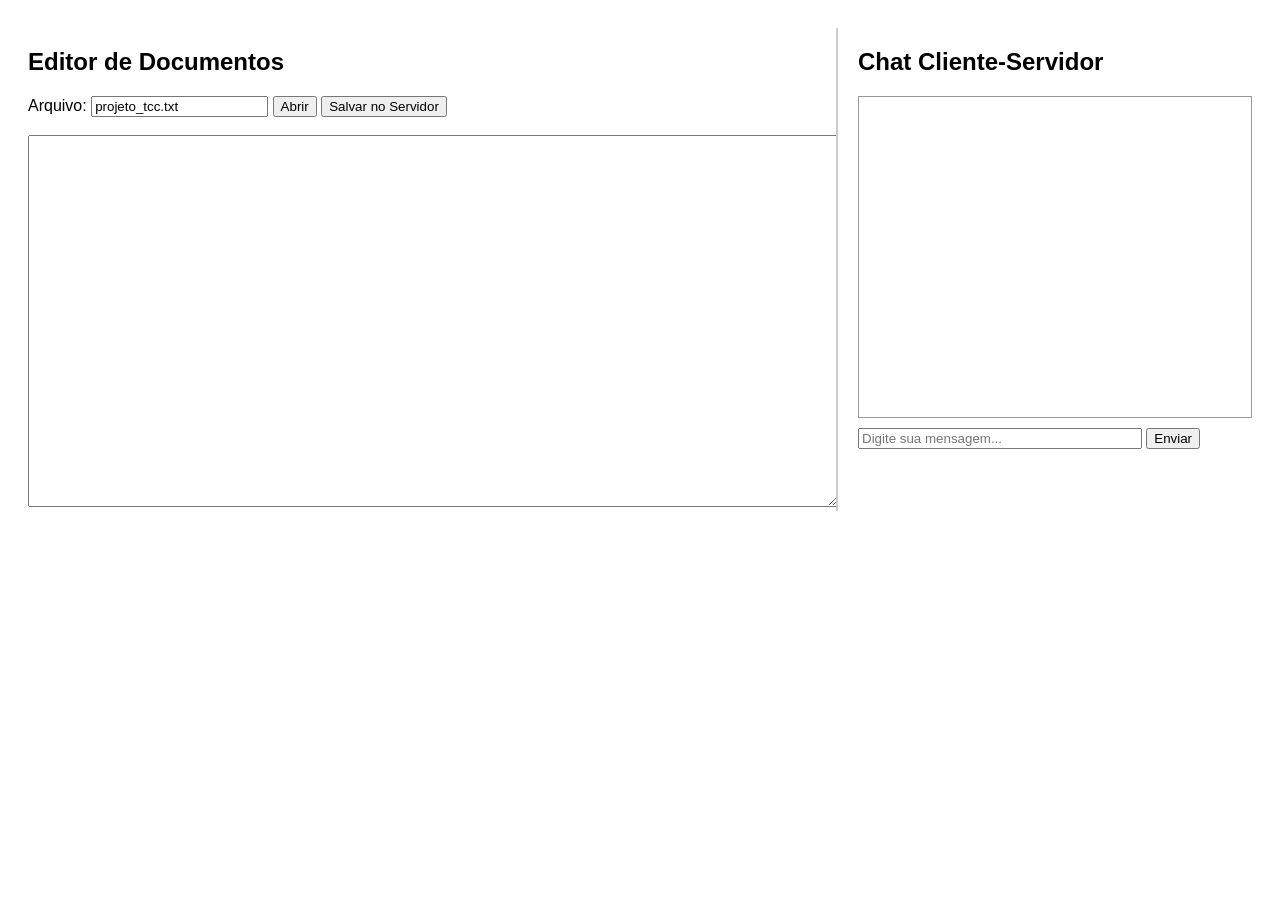
<file: demo/src/main/resources/static/index.html>
<!DOCTYPE html>
<html lang="pt-BR">
<head>
    <meta charset="UTF-8">
    <title>Google Docs TCP/WebSocket</title>
</head>
<body style="font-family: Arial; display: flex; gap: 20px; padding: 20px;">

    <!-- LADO ESQUERDO: EDITOR DE DOCUMENTOS -->
    <div style="flex: 2;">
        <h2>Editor de Documentos</h2>
        Arquivo: <input id="nomeDoc" value="projeto_tcc.txt">
        <button onclick="abrirDoc()">Abrir</button>
        <button onclick="salvarDoc()">Salvar no Servidor</button>
        <span id="status" style="color: green; margin-left: 10px;"></span>
        <br><br>
        <textarea id="editor" style="width: 100%; height: 350px; padding: 10px;"></textarea>
    </div>

    <!-- LADO DIREITO: SISTEMA DE MENSAGENS (CHAT) -->
    <div style="flex: 1; border-left: 2px solid #ccc; padding-left: 20px;">
        <h2>Chat Cliente-Servidor</h2>
        <div id="chatBox" style="height: 300px; border: 1px solid #999; overflow-y: scroll; padding: 10px; margin-bottom: 10px;"></div>
        <input id="inputMsg" placeholder="Digite sua mensagem..." style="width: 70%;">
        <button onclick="enviarMsg()">Enviar</button>
    </div>

    <script>
        const ws = new WebSocket("ws://localhost:8080/docs");

        ws.onmessage = function(evento) {
            const partes = evento.data.split("|");
            const tipo = partes[0];

            if (tipo === "MSG") {
                const chatBox = document.getElementById("chatBox");
                chatBox.innerHTML += "<p><b>Mensagem:</b> " + partes.slice(1).join("|") + "</p>";
            } 
            else if (tipo === "OK") {
                document.getElementById("editor").value = partes.slice(1).join("|");
                document.getElementById("status").innerText = "Documento carregado!";
            } 
            else if (tipo === "ATUALIZAR") {
                document.getElementById("editor").value = partes.slice(2).join("|");
                document.getElementById("status").innerText = "Salvo e sincronizado!";
            }
        };

        function enviarMsg() {
            const texto = document.getElementById("inputMsg").value;
            ws.send("MSG|" + texto);
            document.getElementById("inputMsg").value = "";
        }

        function abrirDoc() {
            const nome = document.getElementById("nomeDoc").value;
            ws.send("ABRIR|" + nome + "|");
        }

        function salvarDoc() {
            const nome = document.getElementById("nomeDoc").value;
            const conteudo = document.getElementById("editor").value;
            ws.send("SALVAR|" + nome + "|" + conteudo);
        }
    </script>
</body>
</html>
</file>
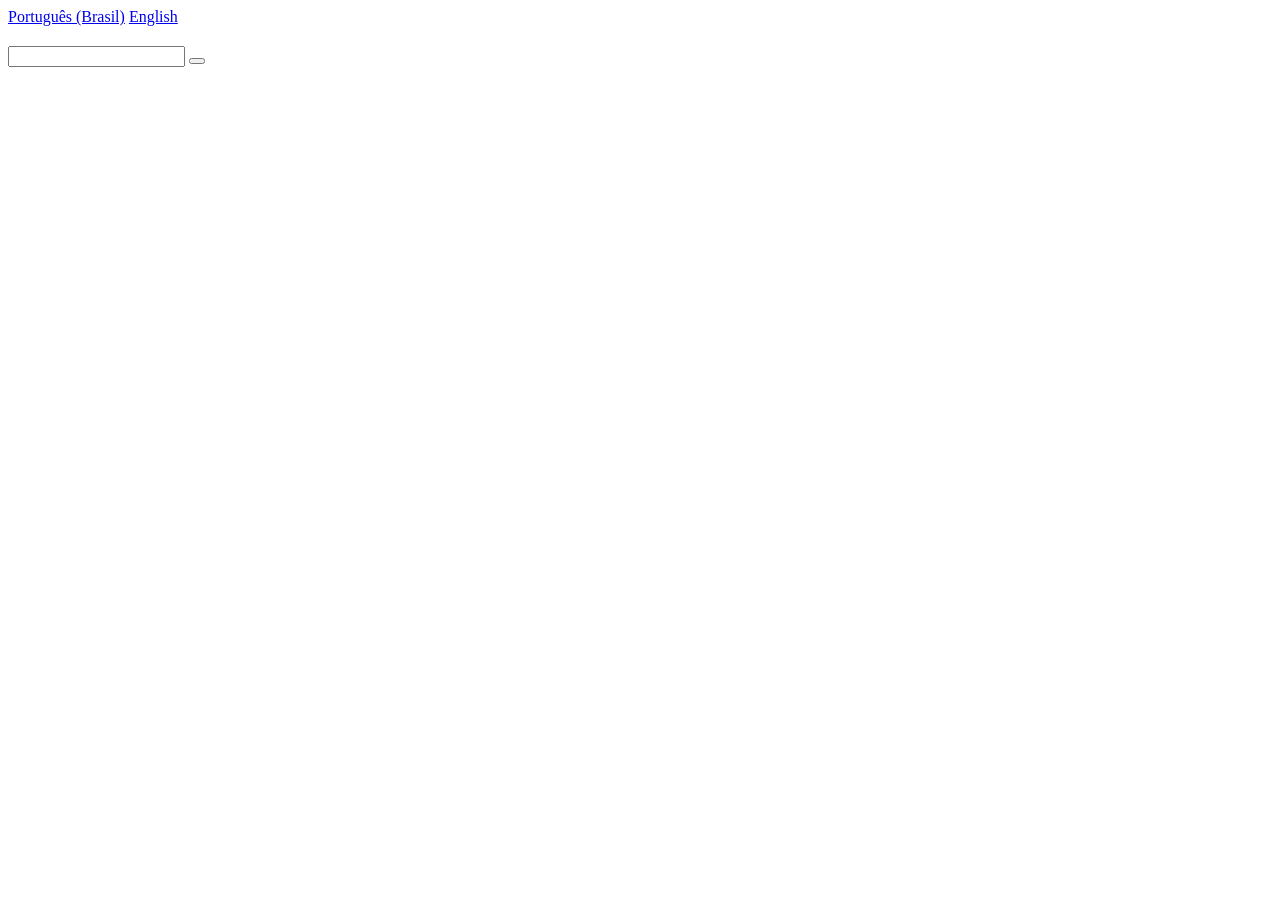
<file: backend/src/main/resources/templates/forgot-password.html>
<!doctype html>
<html lang="pt-BR" th:lang="${#locale.toLanguageTag()}" xmlns:th="http://www.thymeleaf.org">
<head>
  <meta charset="utf-8">
  <meta name="viewport" content="width=device-width, initial-scale=1">
  <title th:text="#{auth.forgot.title}"></title>
  <link rel="stylesheet" th:href="@{/assets/styles.css}">
  <script type="module" th:src="@{/assets/validation.js}"></script>
</head>
<body>
  <main class="auth-panel recovery-panel">
    <div class="auth-panel-inner">
      <nav class="language-switch" th:aria-label="#{language.label}">
        <a href="?lang=pt-BR" lang="pt-BR" hreflang="pt-BR"
           th:aria-current="${#locale.toLanguageTag() == 'pt-BR' ? 'true' : null}">Português (Brasil)</a>
        <a href="?lang=en" lang="en" hreflang="en"
           th:aria-current="${#locale.toLanguageTag() == 'en' ? 'true' : null}">English</a>
      </nav>
      <div class="auth-heading">
        <h2 th:text="#{auth.forgot.title}"></h2>
        <p th:text="#{auth.forgot.instructions}"></p>
      </div>
      <p th:if="${recoveryRequested}" role="status" th:text="#{auth.forgot.confirmation}"></p>
      <form class="auth-form" method="post" th:action="@{/forgot-password}">
        <p class="field-hint field-hint-error" role="alert" th:each="error : ${formErrors}" th:text="${error}"></p>
        <label class="field-label" for="recovery-email" th:text="#{auth.email}"></label>
        <input id="recovery-email" name="email" type="email" autocomplete="email" maxlength="320"
               th:value="${email}" th:placeholder="#{auth.email.placeholder}"
               th:data-validation-required="#{validation.email.required}"
               th:data-validation-type="#{validation.email.invalid}"
               th:data-validation-length="#{validation.email.length}" required>
        <button class="button button-primary button-wide" type="submit" th:text="#{auth.forgot.submit}"></button>
      </form>
      <a class="recovery-link" th:href="@{/login}" th:text="#{auth.reset.back}"></a>
    </div>
  </main>
</body>
</html>
</file>
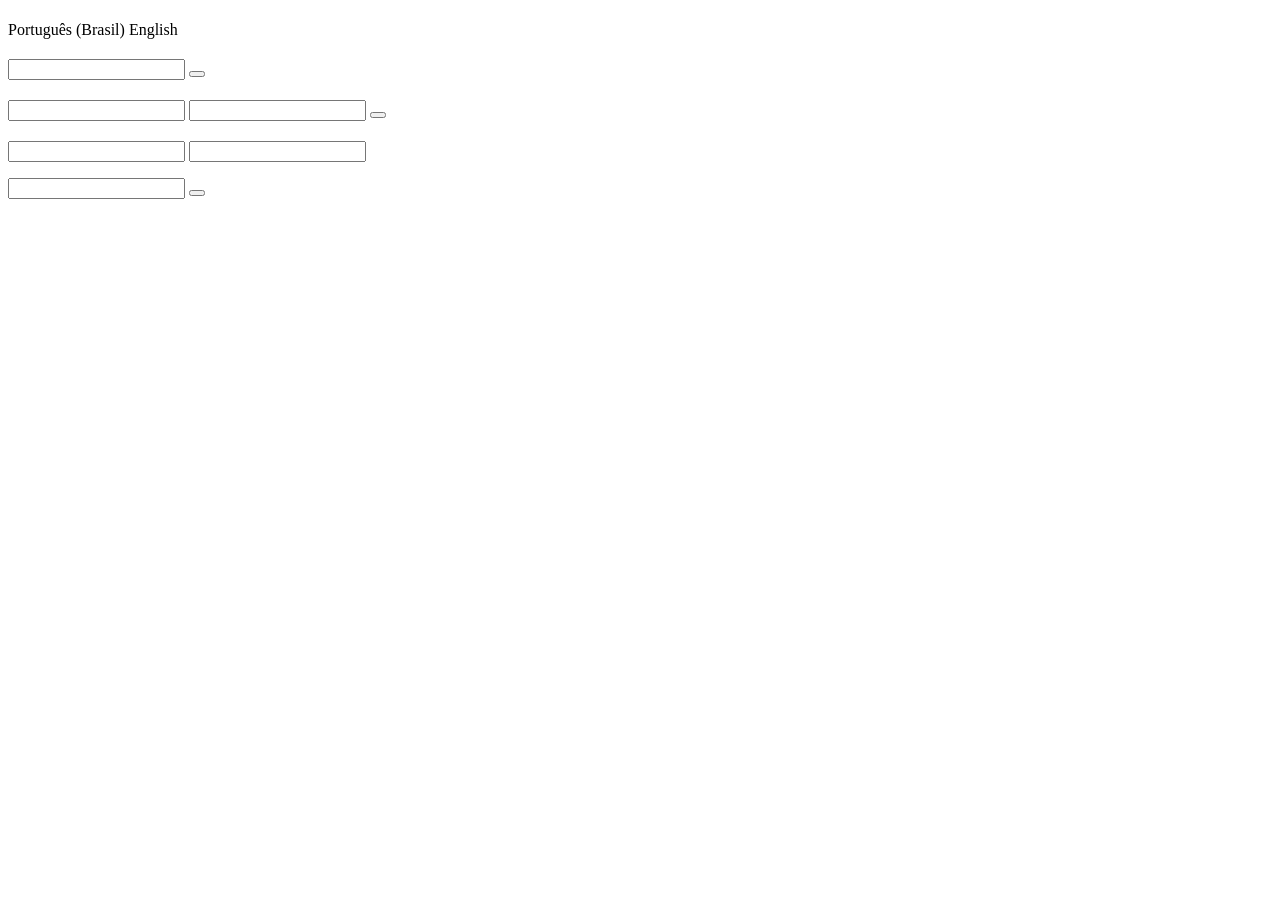
<file: backend/src/main/resources/templates/users/profile.html>
<!doctype html>
<html lang="pt-BR" th:lang="${#locale.toLanguageTag()}" xmlns:th="http://www.thymeleaf.org">
<head>
  <meta charset="utf-8">
  <meta name="viewport" content="width=device-width, initial-scale=1">
  <title th:text="#{profile.title}"></title>
  <link rel="stylesheet" th:href="@{/assets/styles.css}">
  <script type="module" th:src="@{/assets/validation.js}"></script>
</head>
<body>
  <main class="workspace-content profile-page">
    <header class="page-heading">
      <div>
        <a class="recovery-link" th:href="@{/files}" th:text="#{files.title}"></a>
        <h1 th:text="#{profile.title}"></h1>
      </div>
      <nav class="language-switch" th:aria-label="#{language.label}">
        <a th:href="@{/profile(lang='pt-BR')}" lang="pt-BR" hreflang="pt-BR"
           th:aria-current="${#locale.toLanguageTag() == 'pt-BR' ? 'true' : null}">Português (Brasil)</a>
        <a th:href="@{/profile(lang='en')}" lang="en" hreflang="en"
           th:aria-current="${#locale.toLanguageTag() == 'en' ? 'true' : null}">English</a>
      </nav>
    </header>
    <p th:if="${notice}" role="status" th:text="#{${notice}}"></p>
    <p class="field-hint field-hint-error" role="alert" th:each="error : ${formErrors}" th:text="${error}"></p>

    <section class="file-browser profile-section" aria-labelledby="profile-account">
      <h2 id="profile-account" th:text="#{profile.account}"></h2>
      <dl class="profile-details">
        <dt th:text="#{auth.email}"></dt>
        <dd id="profile-email" th:text="${profile.email}"></dd>
        <dt th:text="#{profile.created_at}"></dt>
        <dd th:text="${#temporals.format(profile.createdAt, #messages.msg('format.file_date'))}"></dd>
      </dl>
      <form class="auth-form" method="post" th:action="@{/profile}">
        <label class="field-label" for="display-name" th:text="#{profile.display_name}"></label>
        <input id="display-name" name="displayName" autocomplete="nickname" maxlength="100"
               th:value="${profile.displayName}" th:data-validation-length="#{profile.name.length}">
        <button class="button button-primary" type="submit" th:text="#{profile.save}"></button>
      </form>
    </section>

    <section class="file-browser profile-section" aria-labelledby="profile-change-email">
      <h2 id="profile-change-email" th:text="#{profile.email.change}"></h2>
      <p th:text="#{profile.email.instructions}"></p>
      <form class="auth-form" method="post" th:action="@{/profile/email}">
        <label class="field-label" for="new-email" th:text="#{profile.email.new}"></label>
        <input id="new-email" name="newEmail" type="email" autocomplete="email" maxlength="320"
               th:data-validation-required="#{validation.email.required}"
               th:data-validation-type="#{validation.email.invalid}"
               th:data-validation-length="#{validation.email.length}" required>
        <label class="field-label" for="email-current-password" th:text="#{profile.password.current}"></label>
        <input id="email-current-password" name="currentPassword" type="password" autocomplete="current-password"
               maxlength="128" th:data-validation-required="#{profile.password.current_required}" required>
        <button class="button button-primary" type="submit" th:text="#{profile.email.request}"></button>
      </form>
    </section>

    <section class="file-browser profile-section" aria-labelledby="profile-change-password">
      <h2 id="profile-change-password" th:text="#{profile.password.change}"></h2>
      <p th:text="#{profile.password.instructions}"></p>
      <form class="auth-form" method="post" th:action="@{/profile/password}">
        <label class="field-label" for="password-current" th:text="#{profile.password.current}"></label>
        <input id="password-current" name="currentPassword" type="password" autocomplete="current-password"
               maxlength="128" th:data-validation-required="#{profile.password.current_required}" required>
        <label class="field-label" for="new-password" th:text="#{auth.reset.new_password}"></label>
        <input id="new-password" name="newPassword" type="password" autocomplete="new-password"
               minlength="12" maxlength="128" aria-describedby="profile-password-policy"
               th:data-validation-required="#{validation.password.required}"
               th:data-validation-length="#{validation.password.register_length}" required>
        <p id="profile-password-policy" class="field-hint" th:text="#{auth.register.password_hint}"></p>
        <label class="field-label" for="confirm-password" th:text="#{auth.reset.confirm_password}"></label>
        <input id="confirm-password" name="confirmation" type="password" autocomplete="new-password"
               maxlength="128" th:data-validation-required="#{auth.reset.confirm_required}" required>
        <button class="button button-primary" type="submit" th:text="#{profile.password.update}"></button>
      </form>
    </section>
  </main>
</body>
</html>
</file>
